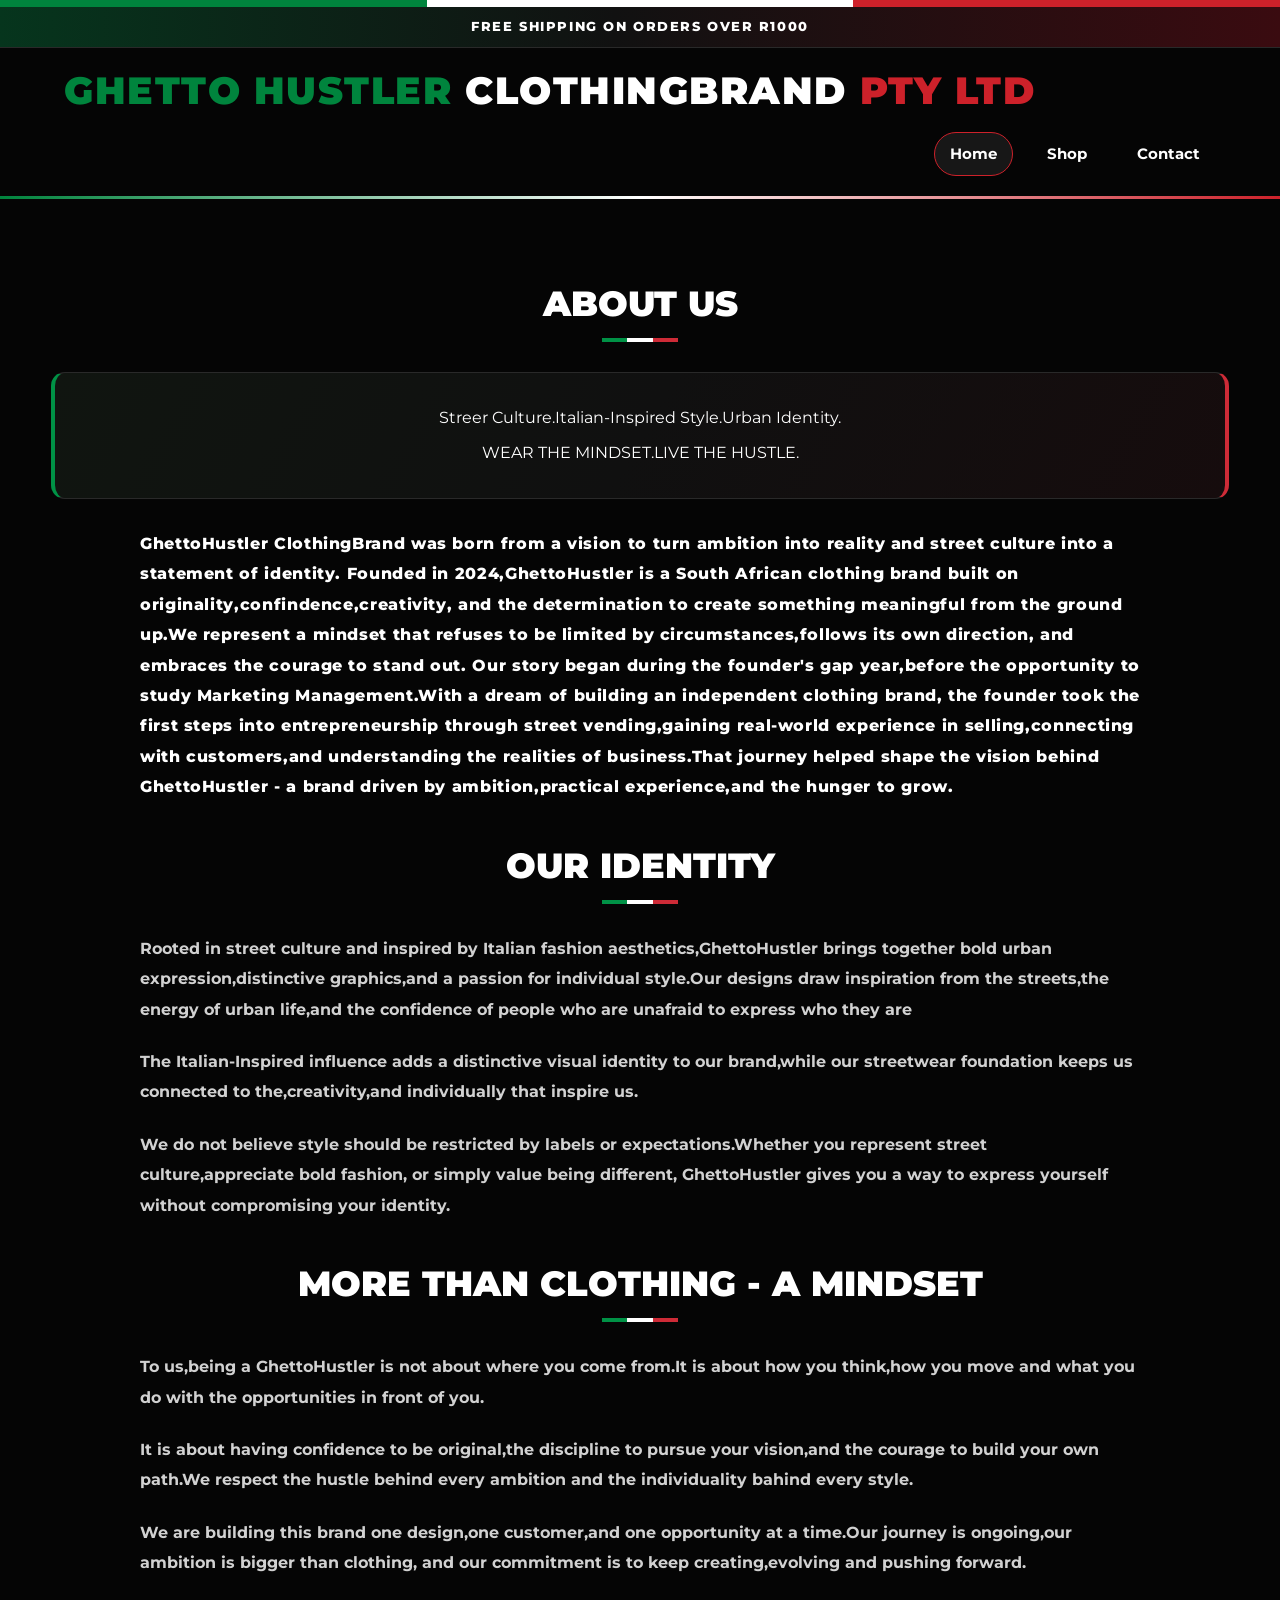
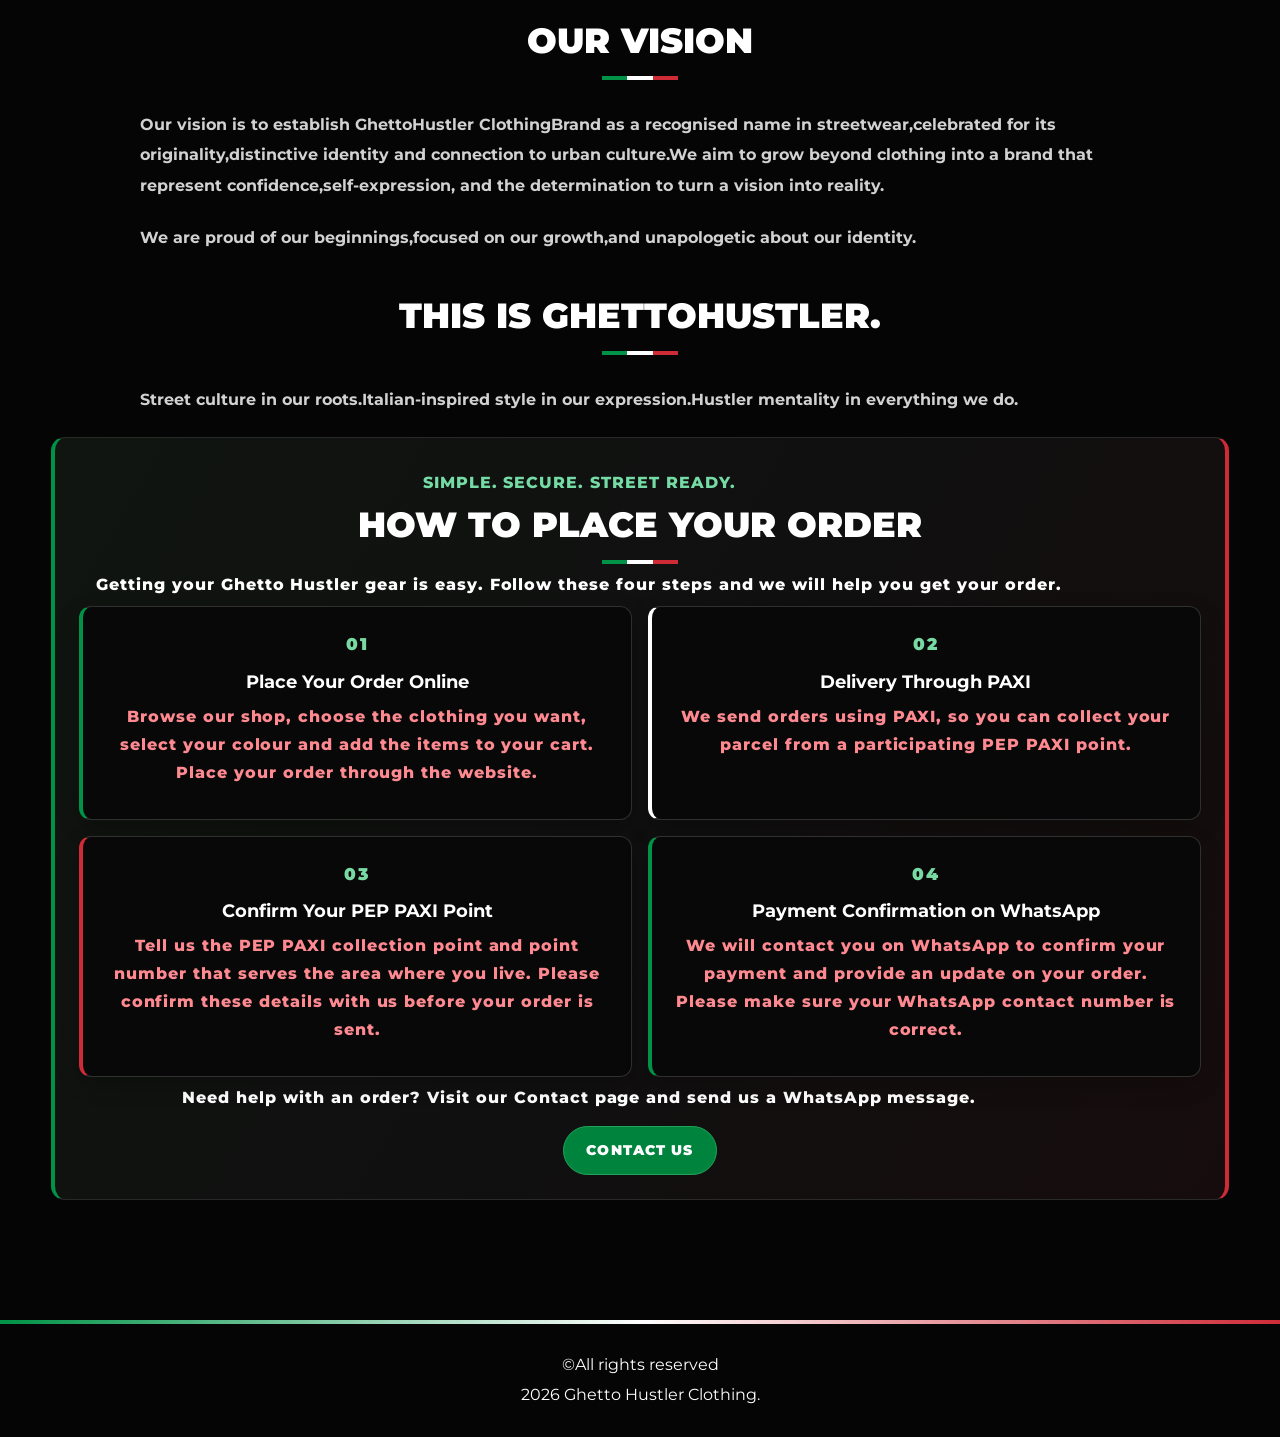
<file: index.html>
<!DOCTYPE html>
<html lang="en">
<head>
    <meta charset="UTF-8">
    <meta http-equiv="X-UA-Compatible" content="IE=edge">
    <meta name="viewport" content="width=device-width, initial-scale=1.0">
    <title>Ghetto Hustler ClothingBrand PTY LTD</title>
     <link rel="icon" type="image/png" href="favicon.ico">
    <link rel="stylesheet" href="Styling.css">
   
</head>
<body class="home-page">
    <div class="announcement-bar">
        Free Shipping on Orders Over R1000
    </div>
    <header><h1><span class="brand-green">GHETTO HUSTLER</span> <span class="brand-white">CLOTHINGBRAND</span> <span class="brand-red">PTY LTD</span></h1>
    
    <nav aria-label="Main navigation">
        
        <ul>
            <li><a href="Index.html" aria-current="page">Home</a></li>
            <li><a href="Shop page.html">Shop</a></li>
            <li><a href="Contact page.html">Contact</a></li>
        </ul>
    </nav>
    </header>

    <main>
        <h2>ABOUT US</h2>
       
            <section>
               <p><div>Streer Culture.Italian-Inspired Style.Urban Identity.</div></p>
            <p><div>WEAR THE MINDSET.LIVE THE HUSTLE.</div></p>
            </section>
       
            <p>GhettoHustler ClothingBrand was born from a vision to turn ambition into reality and street culture into a statement of identity.
               Founded in 2024,GhettoHustler is a South African clothing brand built on originality,confindence,creativity, and the determination to create something
               meaningful from the ground up.We represent a mindset that refuses to be limited by circumstances,follows its own direction, and embraces the courage
               to stand out.
              Our story began during the founder's gap year,before the opportunity to study Marketing Management.With a dream of building an independent clothing brand,
              the founder took the first steps into entrepreneurship through street vending,gaining real-world experience in selling,connecting with customers,and understanding
               the realities of business.That journey helped shape the vision behind GhettoHustler - a brand driven by ambition,practical experience,and the hunger to grow.
          </p>
    
    <h2>OUR IDENTITY</h2>
    
    <P>Rooted in street culture and inspired by Italian fashion aesthetics,GhettoHustler brings together bold urban expression,distinctive graphics,and a passion 
       for individual style.Our designs draw inspiration from the streets,the energy of urban life,and the confidence of people who are unafraid to express who they are
    </P>
    
    <p>The Italian-Inspired influence adds a distinctive visual identity to our brand,while our streetwear foundation keeps us connected to the,creativity,and
        individually that inspire us.
     </p>
     
     <p>We do not believe style should be restricted by labels or expectations.Whether you represent street culture,appreciate bold fashion, or simply value being different,
        GhettoHustler gives you a way to express yourself  without compromising your identity.
     </p>

     <h2>MORE THAN CLOTHING - A MINDSET</h2>
     <p>To us,being a GhettoHustler is not about where you come from.It is about how you think,how you move and what you do with the opportunities
        in front of you.
     </p>

     <p>It is about having confidence to be original,the discipline to pursue your vision,and the courage to build your own path.We respect the
        hustle behind every ambition and the individuality bahind every style.
     </p>

    <p>We are building this brand one design,one customer,and one opportunity at a time.Our journey is ongoing,our ambition is bigger than clothing,
        and  our commitment is to keep creating,evolving and pushing forward.
    </p>
    <h2>OUR VISION </h2>
    <P>Our vision is to establish GhettoHustler ClothingBrand as a recognised name in streetwear,celebrated for its originality,distinctive identity
        and connection to urban culture.We aim to grow beyond clothing into a brand that represent confidence,self-expression, and  the determination
        to turn a vision into reality.
    </P>
    <p>We are proud of our beginnings,focused on our growth,and unapologetic about our identity.</p>
    
    <h2>THIS IS GHETTOHUSTLER.</h2>
    <P>Street culture in our roots.Italian-inspired style in our expression.Hustler mentality in everything we do.
       
    </P>
        


    <section class="order-process" aria-labelledby="order-process-title">
        <p class="order-process-label">SIMPLE. SECURE. STREET READY.</p>
        <h2 id="order-process-title">HOW TO PLACE YOUR ORDER</h2>
        <p class="order-process-intro">Getting your Ghetto Hustler gear is easy. Follow these four steps and we will help you get your order.</p>

        <div class="order-steps">
            <article class="order-step">
                <span class="order-step-number">01</span>
                <h3>Place Your Order Online</h3>
                <p>Browse our shop, choose the clothing you want, select your colour and add the items to your cart. Place your order through the website.</p>
            </article>

            <article class="order-step">
                <span class="order-step-number">02</span>
                <h3>Delivery Through PAXI</h3>
                <p>We send orders using PAXI, so you can collect your parcel from a participating PEP PAXI point.</p>
            </article>

            <article class="order-step">
                <span class="order-step-number">03</span>
                <h3>Confirm Your PEP PAXI Point</h3>
                <p>Tell us the PEP PAXI collection point and point number that serves the area where you live. Please confirm these details with us before your order is sent.</p>
            </article>

            <article class="order-step">
                <span class="order-step-number">04</span>
                <h3>Payment Confirmation on WhatsApp</h3>
                <p>We will contact you on WhatsApp to confirm your payment and provide an update on your order. Please make sure your WhatsApp contact number is correct.</p>
            </article>
        </div>

        <p class="order-process-note">Need help with an order? Visit our Contact page and send us a WhatsApp message.</p>
        <a class="order-contact-link" href="Contact page.html">CONTACT US</a>
    </section>

</main>
     
   
   
  <hr>
<footer>
    <p><div>&copy;All rights reserved</div></p>
                <p><div> 2026 Ghetto Hustler Clothing.</div></p>
</footer>
</body>
</html>
<style>
/* Home page instruction: bold paragraph copy without changing the wording. */
.home-page main p { font-weight: 700; }
</style>
</file>
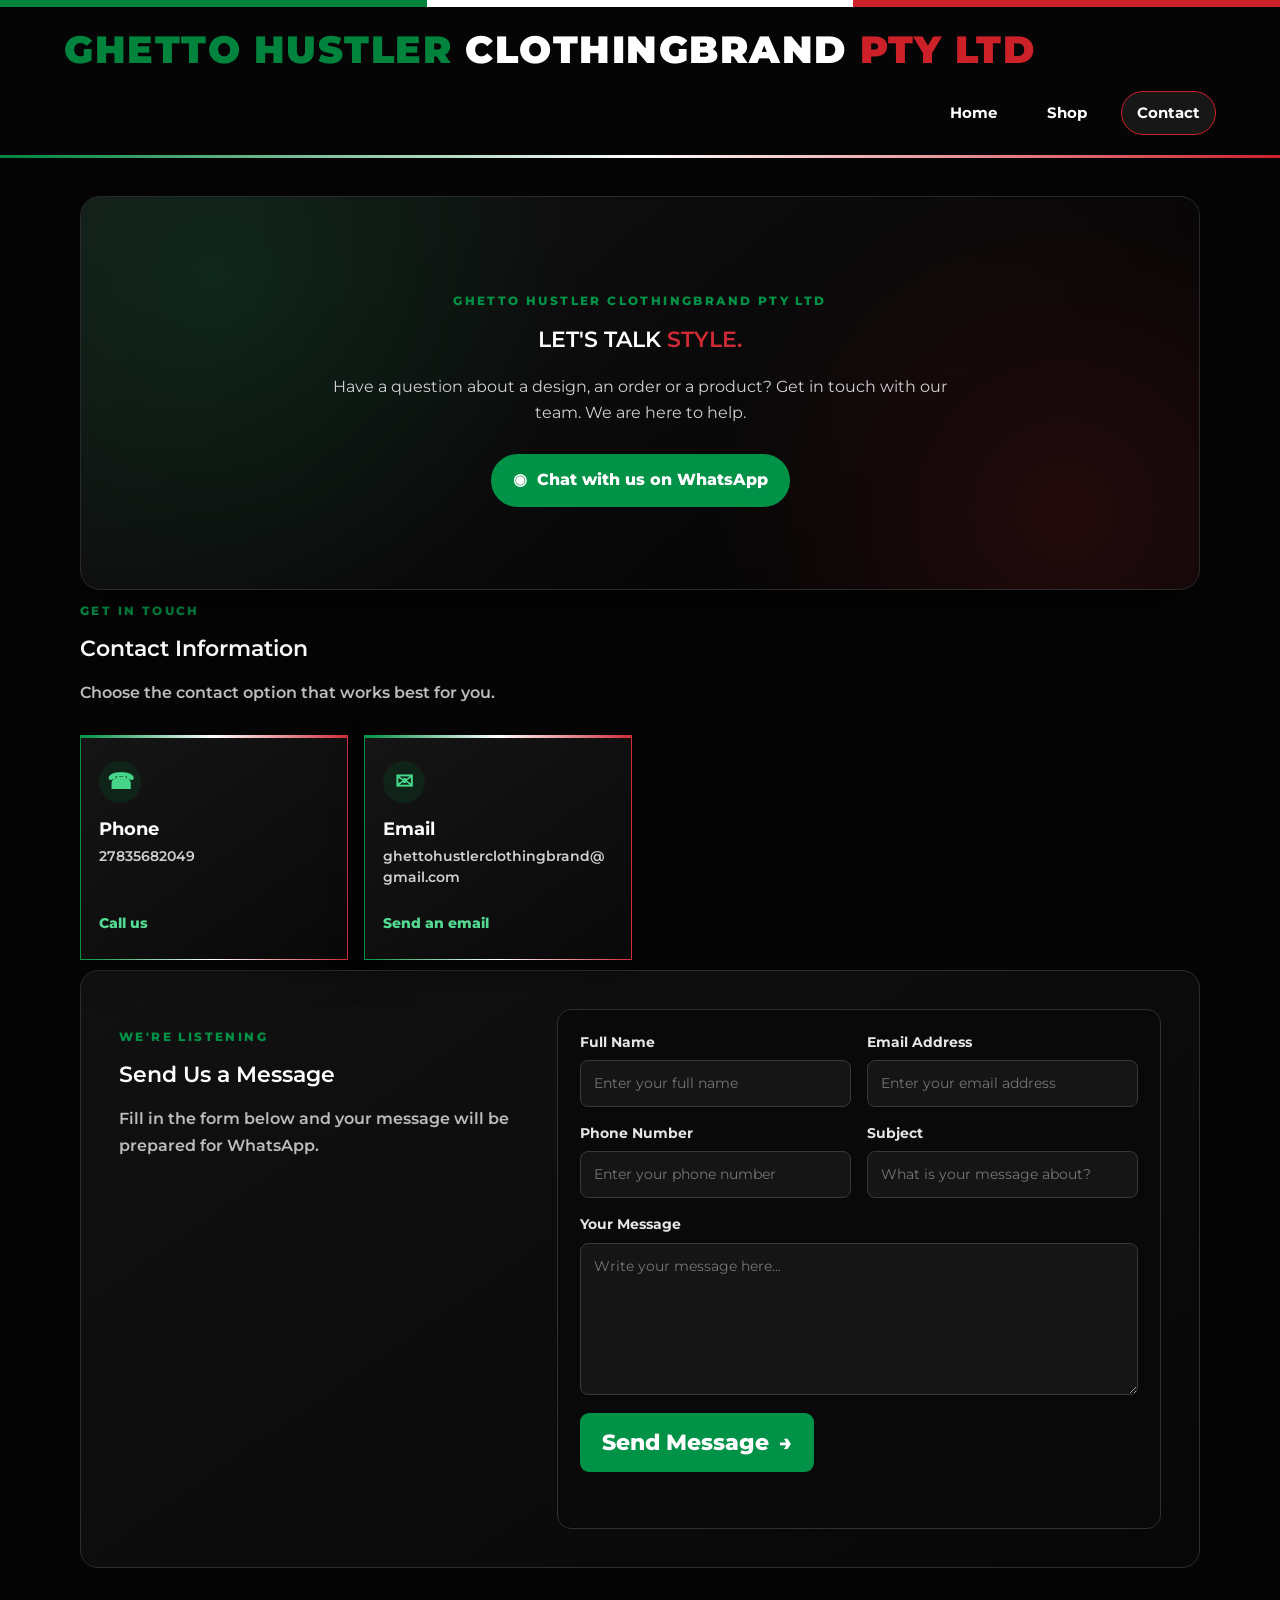
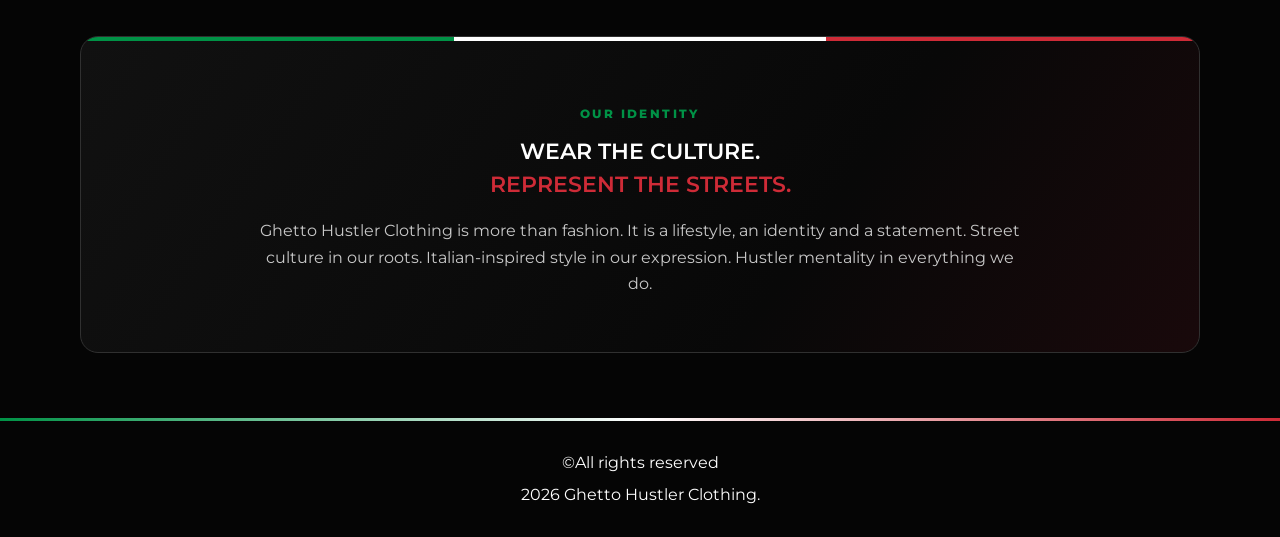
<file: Contact page.html>
<!DOCTYPE html>
<html lang="en">
<head>
    <meta charset="UTF-8">
    <meta http-equiv="X-UA-Compatible" content="IE=edge">
    <meta name="viewport" content="width=device-width, initial-scale=1.0">
    <meta name="description" content="Contact Ghetto Hustler ClothingBrand for product questions, orders and customer support.">
    <title>Contact Us | Ghetto Hustler ClothingBrand</title>
     <link rel="icon" type="image/png" href="favicon.ico">
    <link rel="stylesheet" href="Styling.css">
    <link rel="stylesheet" href="contact.css">
    <script src="contact.js" defer></script>
</head>
<body class="contact-site">

    <header>
        <h1><span class="brand-green">GHETTO HUSTLER</span> <span class="brand-white">CLOTHINGBRAND</span> <span class="brand-red">PTY LTD</span></h1>
        <nav aria-label="Main navigation">
            <ul>
                <li><a href="Index.html">Home</a></li>
                <li><a href="Shop page.html">Shop</a></li>
                <li><a href="Contact page.html" aria-current="page">Contact</a></li>
            </ul>
        </nav>
    </header>

    <main class="contact-page">
        <section class="contact-hero">
            <p class="contact-eyebrow">GHETTO HUSTLER CLOTHINGBRAND PTY LTD</p>
            <h2>LET'S TALK <span>STYLE.</span></h2>
            <p>Have a question about a design, an order or a product? Get in touch with our team. We are here to help.</p>
            <a class="contact-whatsapp-button" href="#whatsapp-contact" data-whatsapp-link>
                <span aria-hidden="true">◉</span> Chat with us on WhatsApp
            </a>
        </section>

        <section class="contact-details-section" aria-labelledby="contact-details-title">
            <div class="contact-section-heading">
                <p class="contact-eyebrow">GET IN TOUCH</p>
                <h2 id="contact-details-title">Contact Information</h2>
                <p>Choose the contact option that works best for you.</p>
            </div>

            <div class="contact-details-grid">
                <article class="contact-info-card">
                    <span class="contact-icon" aria-hidden="true">☎</span>
                    <h3>Phone</h3>
                    <p data-contact-value="phone">Add your business phone number in contact.js</p>
                    <a href="#" data-contact-link="phone">Call us</a>
                </article>

                <article class="contact-info-card">
                    <span class="contact-icon" aria-hidden="true">✉</span>
                    <h3>Email</h3>
                    <p data-contact-value="email">Add your business email in contact.js</p>
                    <a href="#" data-contact-link="email">Send an email</a>
                </article>
            </div>
        </section>

        <section class="contact-form-section" aria-labelledby="contact-form-title">
            <div class="contact-form-intro">
                <p class="contact-eyebrow">WE'RE LISTENING</p>
                <h2 id="contact-form-title">Send Us a Message</h2>
                <p>Fill in the form below and your message will be prepared for WhatsApp.</p>
            </div>

            <form class="contact-form" id="contact-form">
                <div class="contact-form-grid">
                    <label for="contact-name">Full Name
                        <input type="text" id="contact-name" name="name" placeholder="Enter your full name" autocomplete="name" required>
                    </label>

                    <label for="contact-email">Email Address
                        <input type="email" id="contact-email" name="email" placeholder="Enter your email address" autocomplete="email" required>
                    </label>

                    <label for="contact-phone">Phone Number
                        <input type="tel" id="contact-phone" name="phone" placeholder="Enter your phone number" autocomplete="tel">
                    </label>

                    <label for="contact-subject">Subject
                        <input type="text" id="contact-subject" name="subject" placeholder="What is your message about?" required>
                    </label>

                    <label class="contact-full-width" for="contact-message">Your Message
                        <textarea id="contact-message" name="message" rows="6" placeholder="Write your message here..." required></textarea>
                    </label>
                </div>

                <button class="contact-submit-button" type="submit">Send Message <span aria-hidden="true">→</span></button>
                <p class="contact-form-status" id="contact-form-status" role="status" aria-live="polite"></p>
            </form>
        </section>

        <section class="brand-message-section">
            <div class="brand-message-stripe" aria-hidden="true"></div>
            <p class="contact-eyebrow">OUR IDENTITY</p>
            <h2>WEAR THE CULTURE.<br><span>REPRESENT THE STREETS.</span></h2>
            <p>Ghetto Hustler Clothing is more than fashion. It is a lifestyle, an identity and a statement. Street culture in our roots. Italian-inspired style in our expression. Hustler mentality in everything we do.</p>
        </section>
    </main>

    <footer class="contact-footer">
         <p><div>&copy;All rights reserved</div></p>
                <p><div> 2026 Ghetto Hustler Clothing.</div></p>
    </footer>
</body>
</html>
</file>
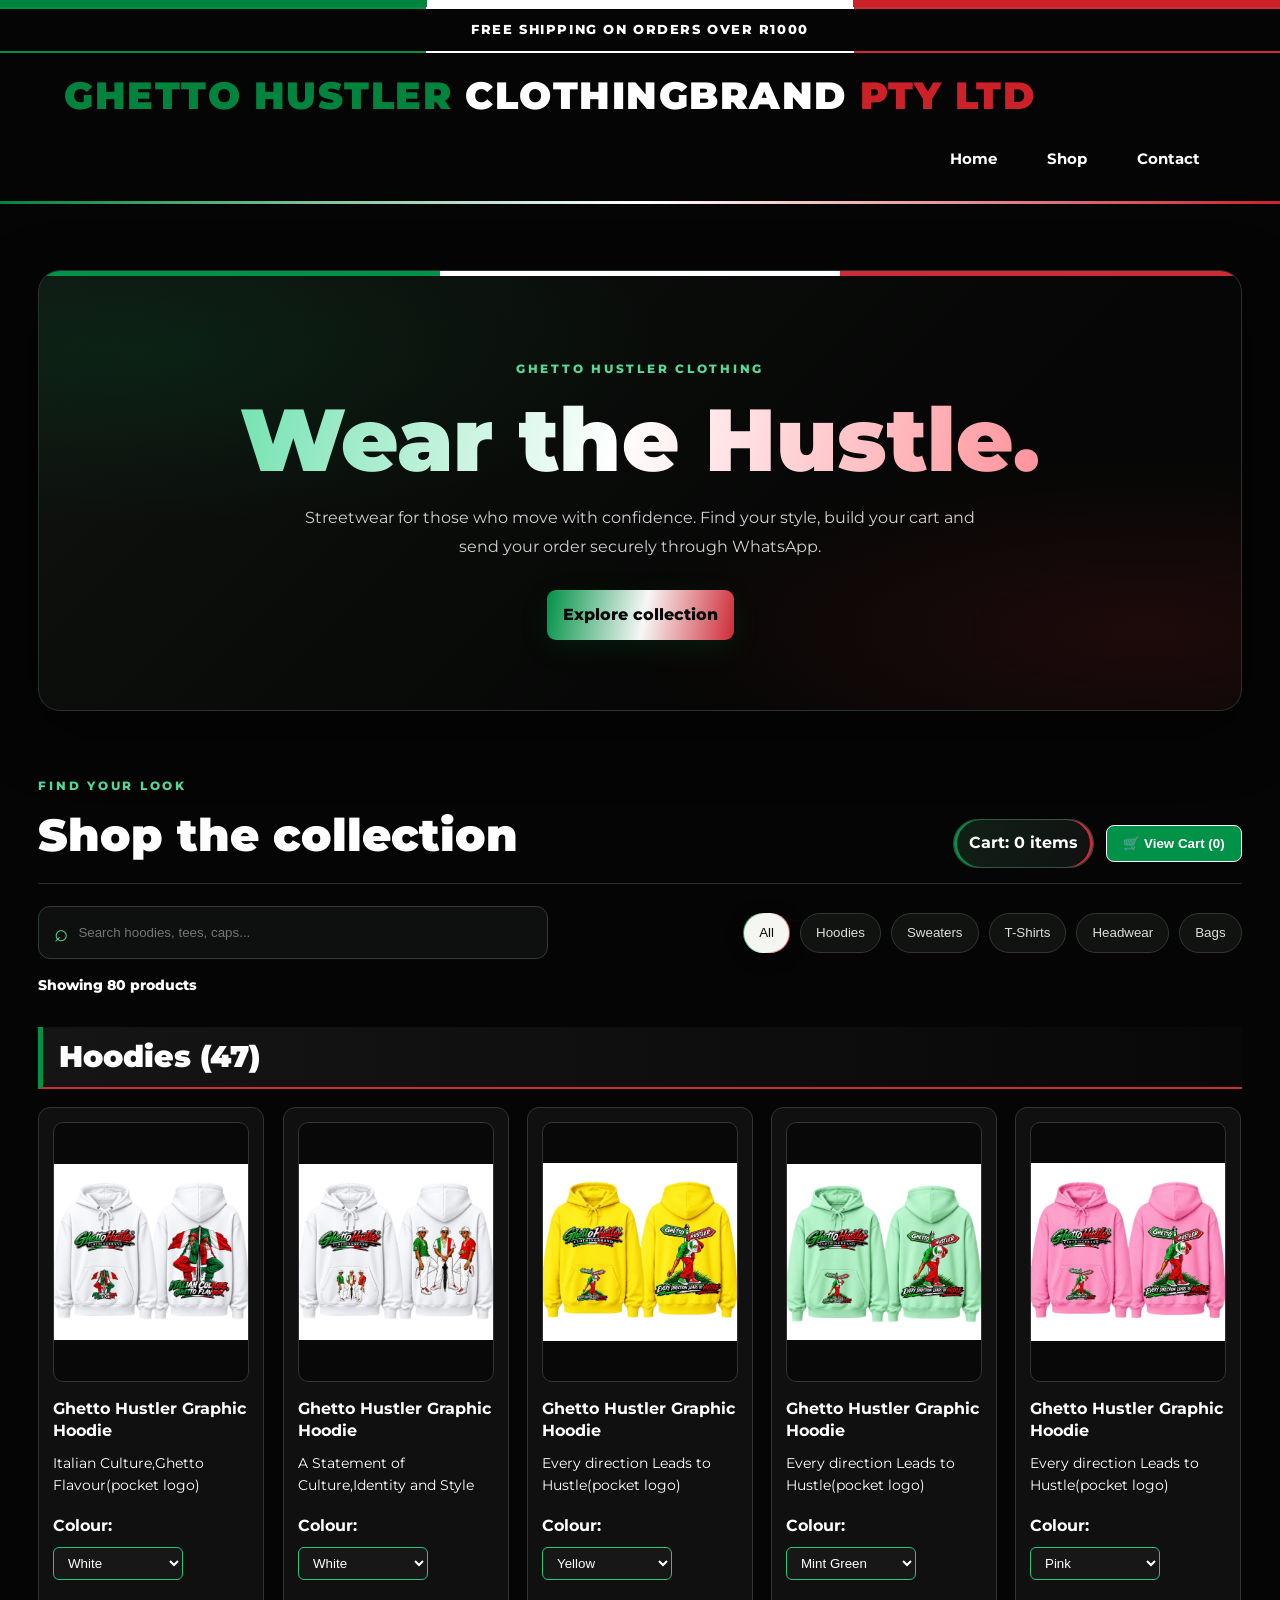
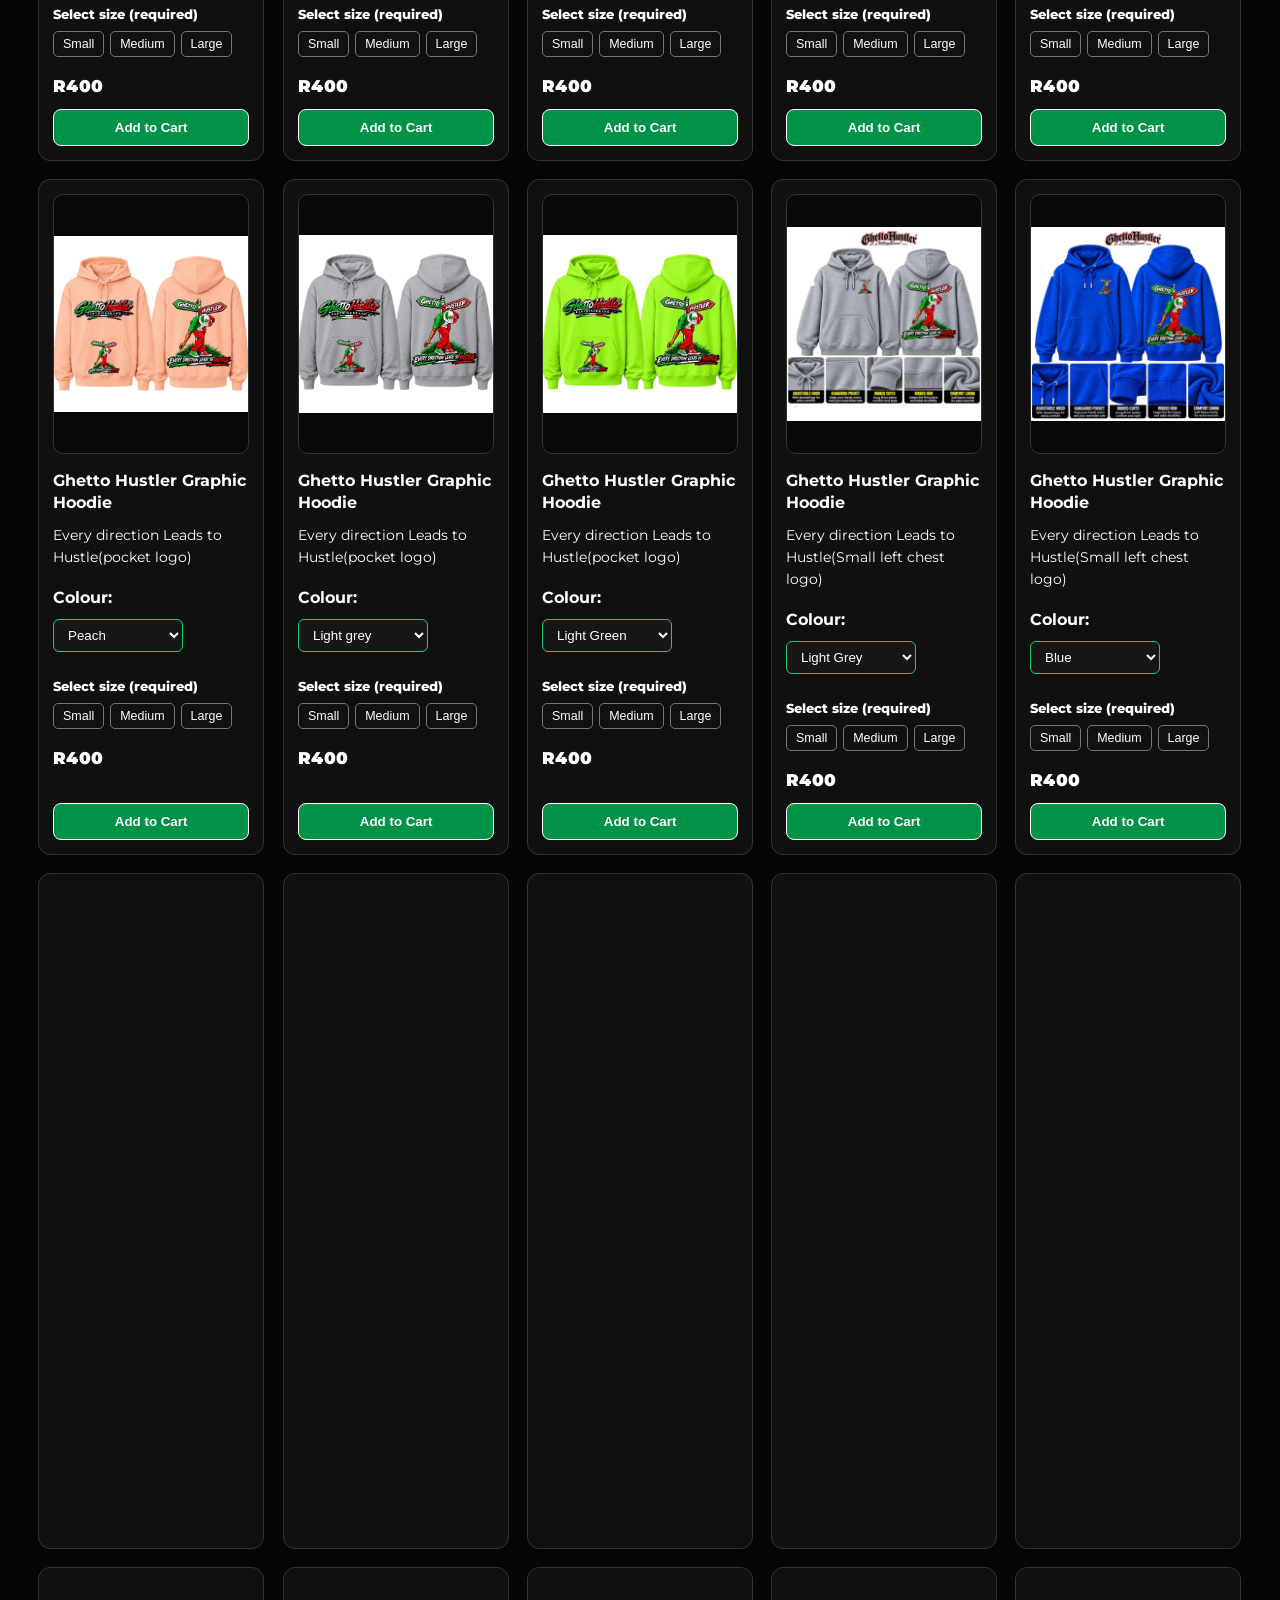
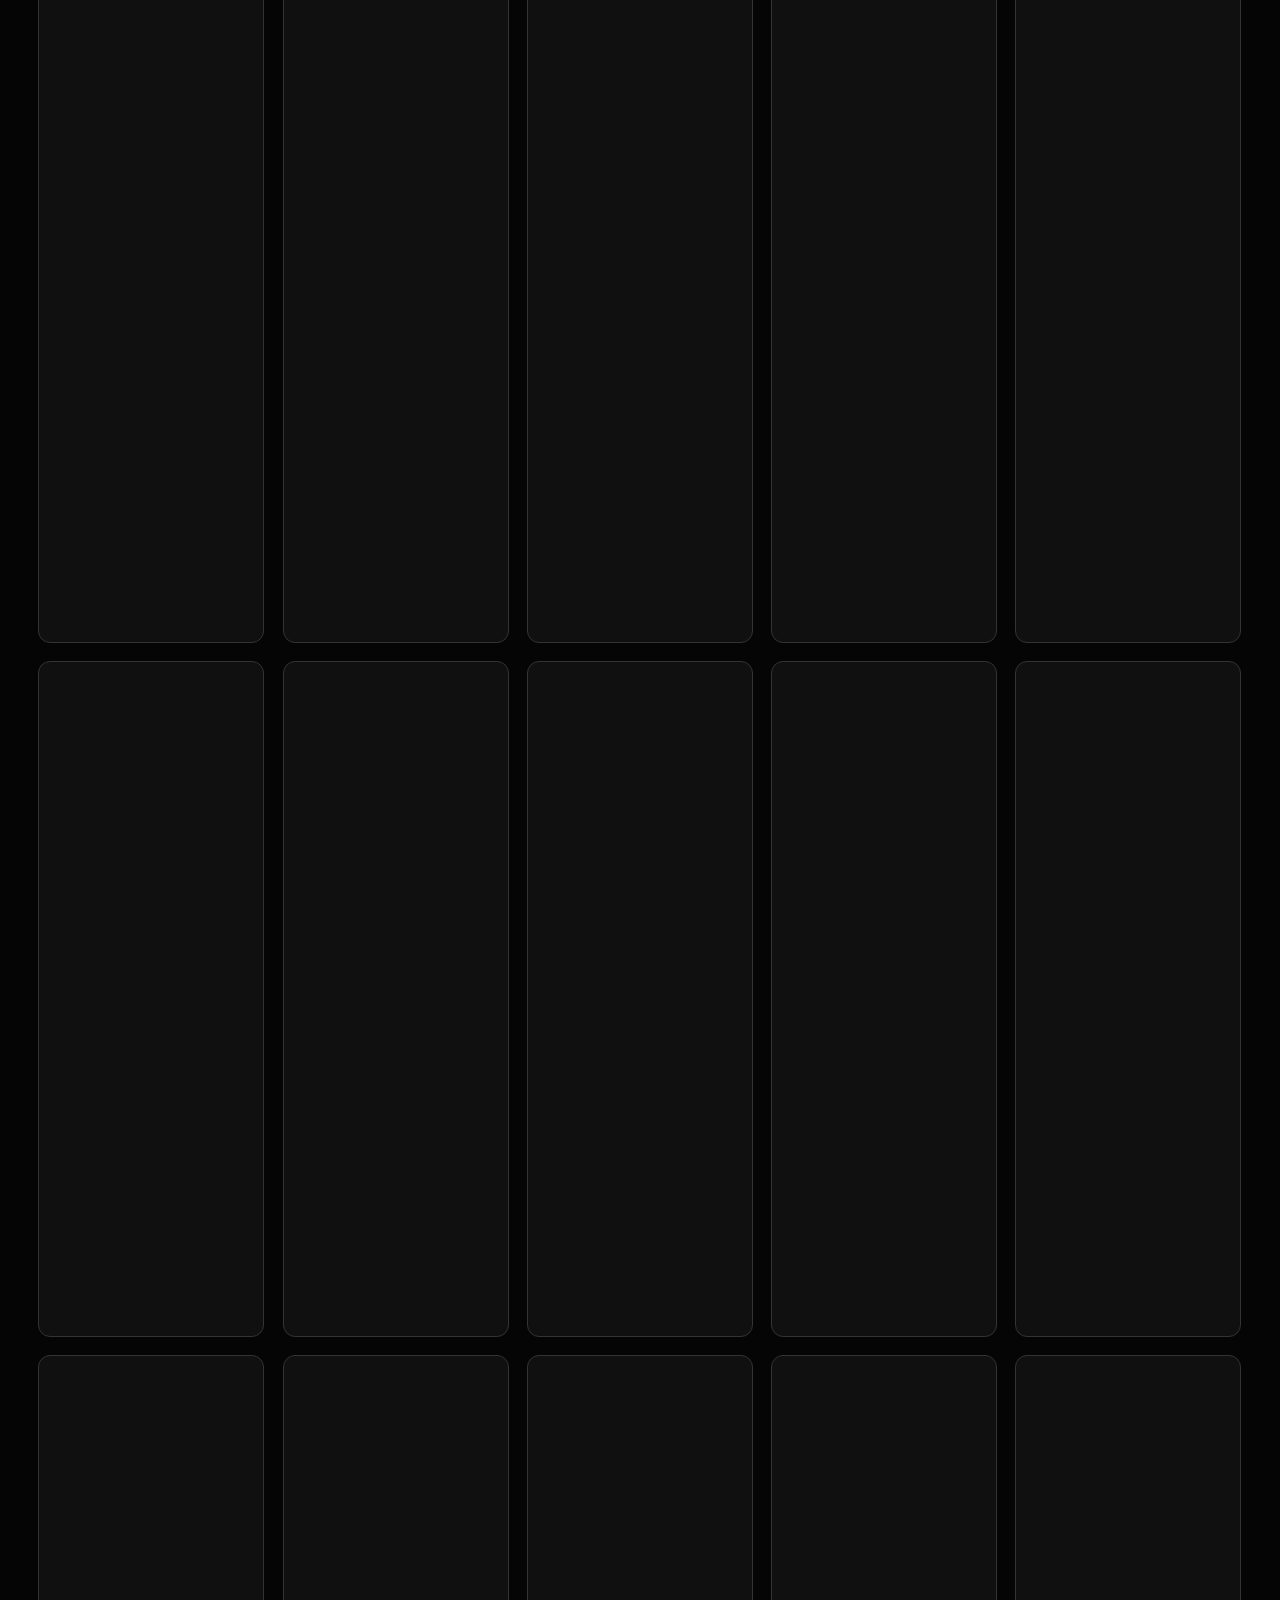
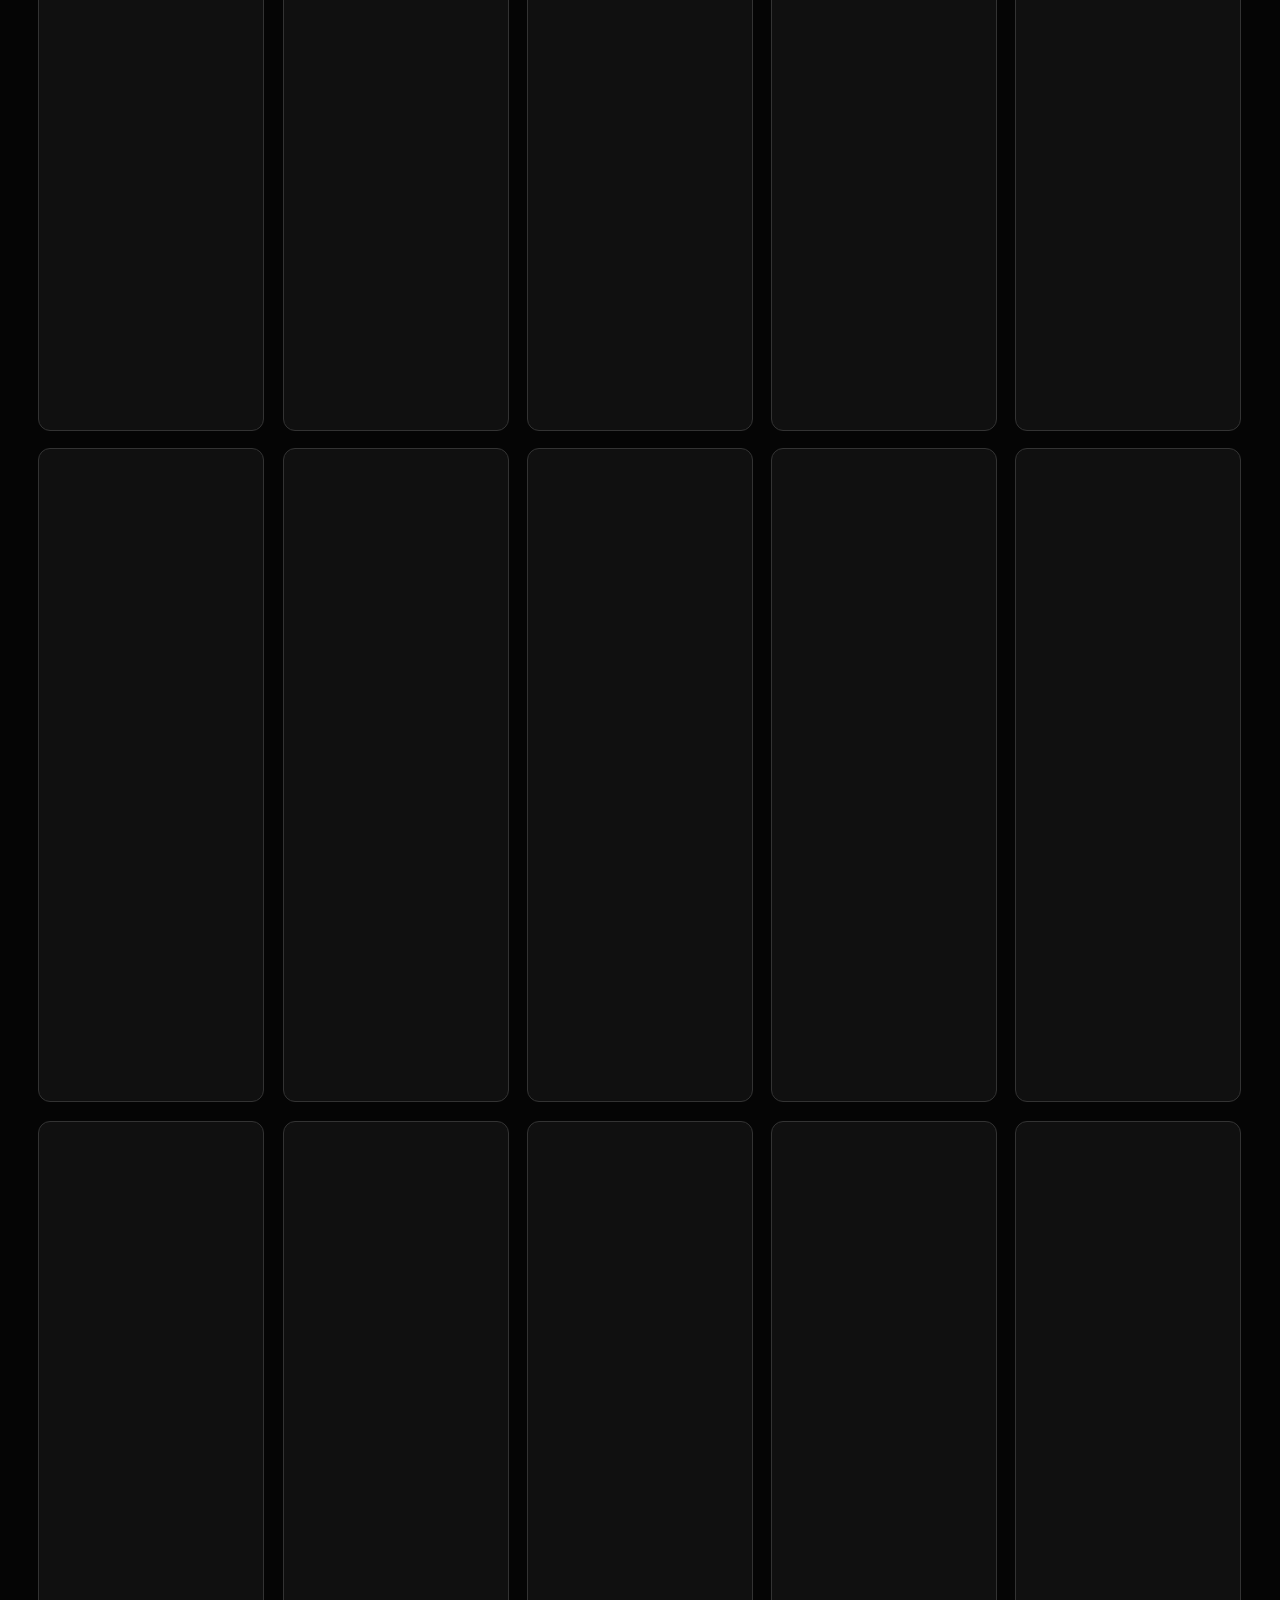
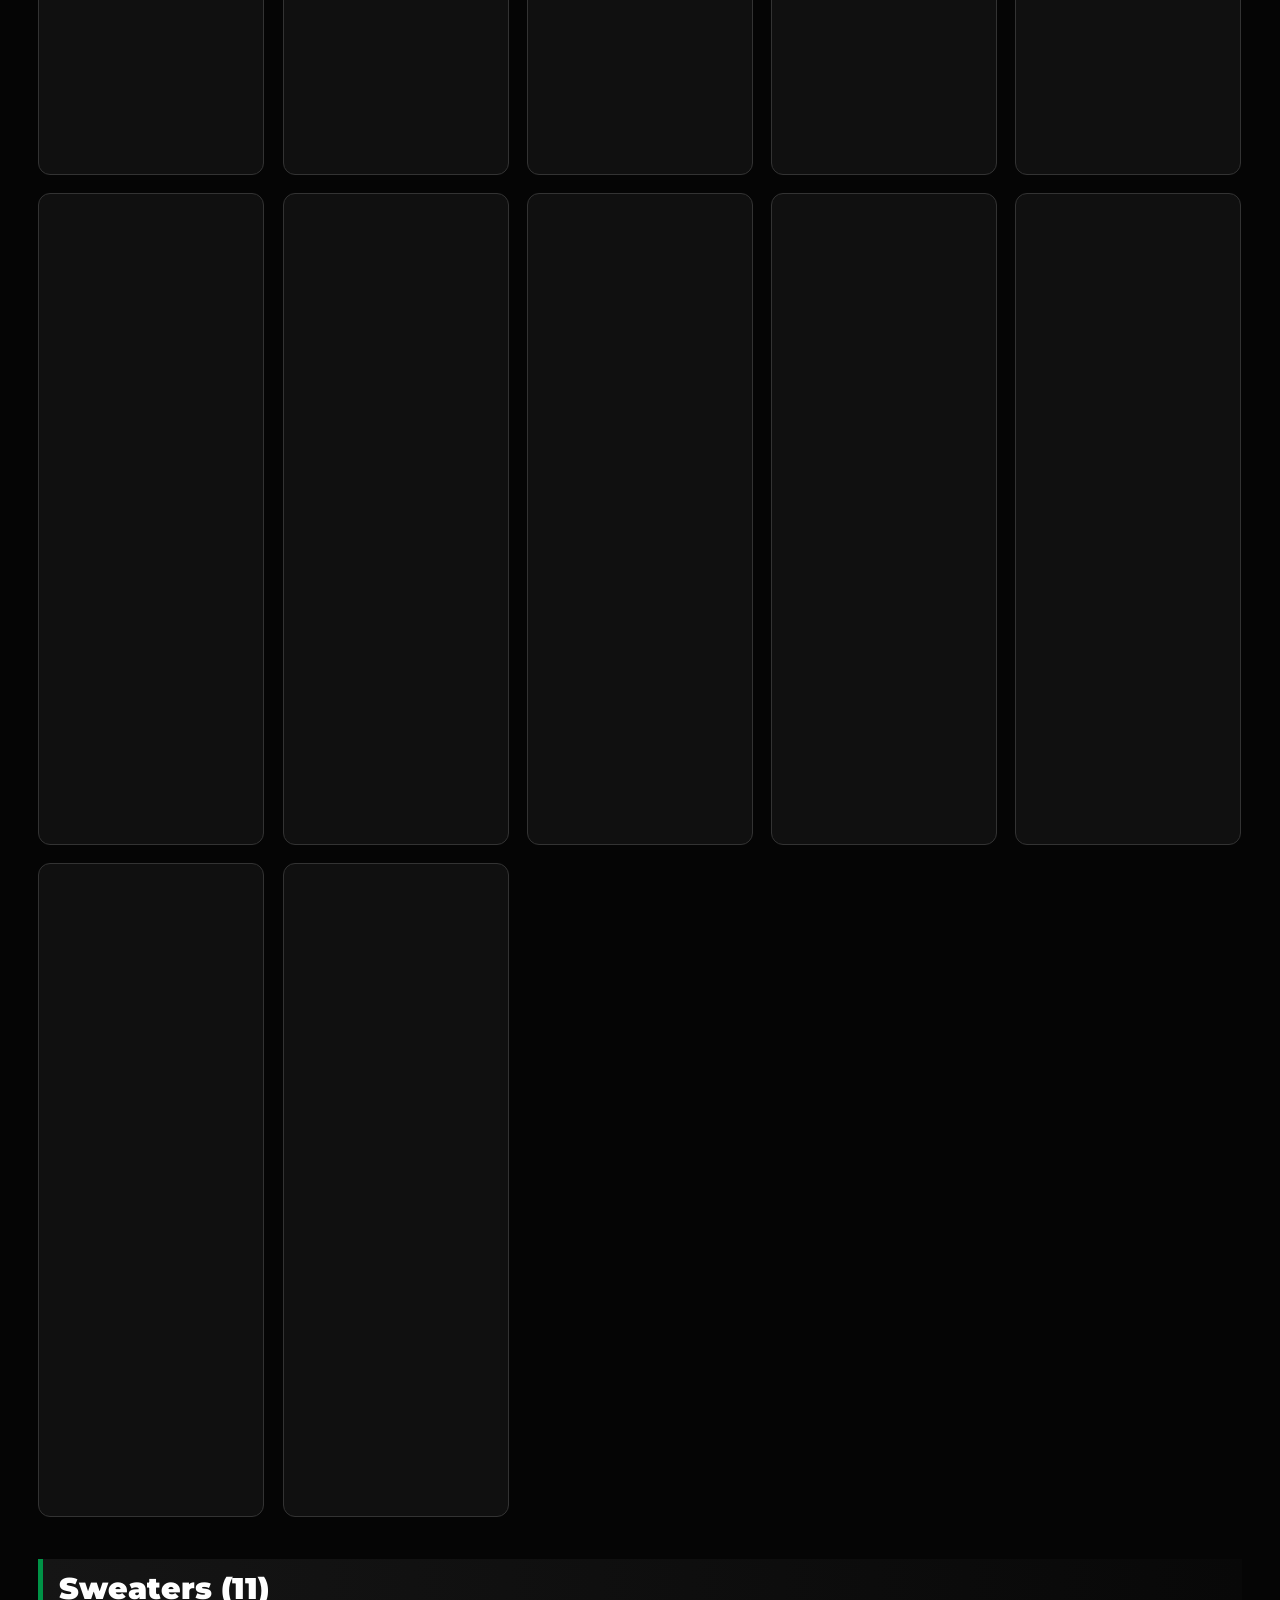
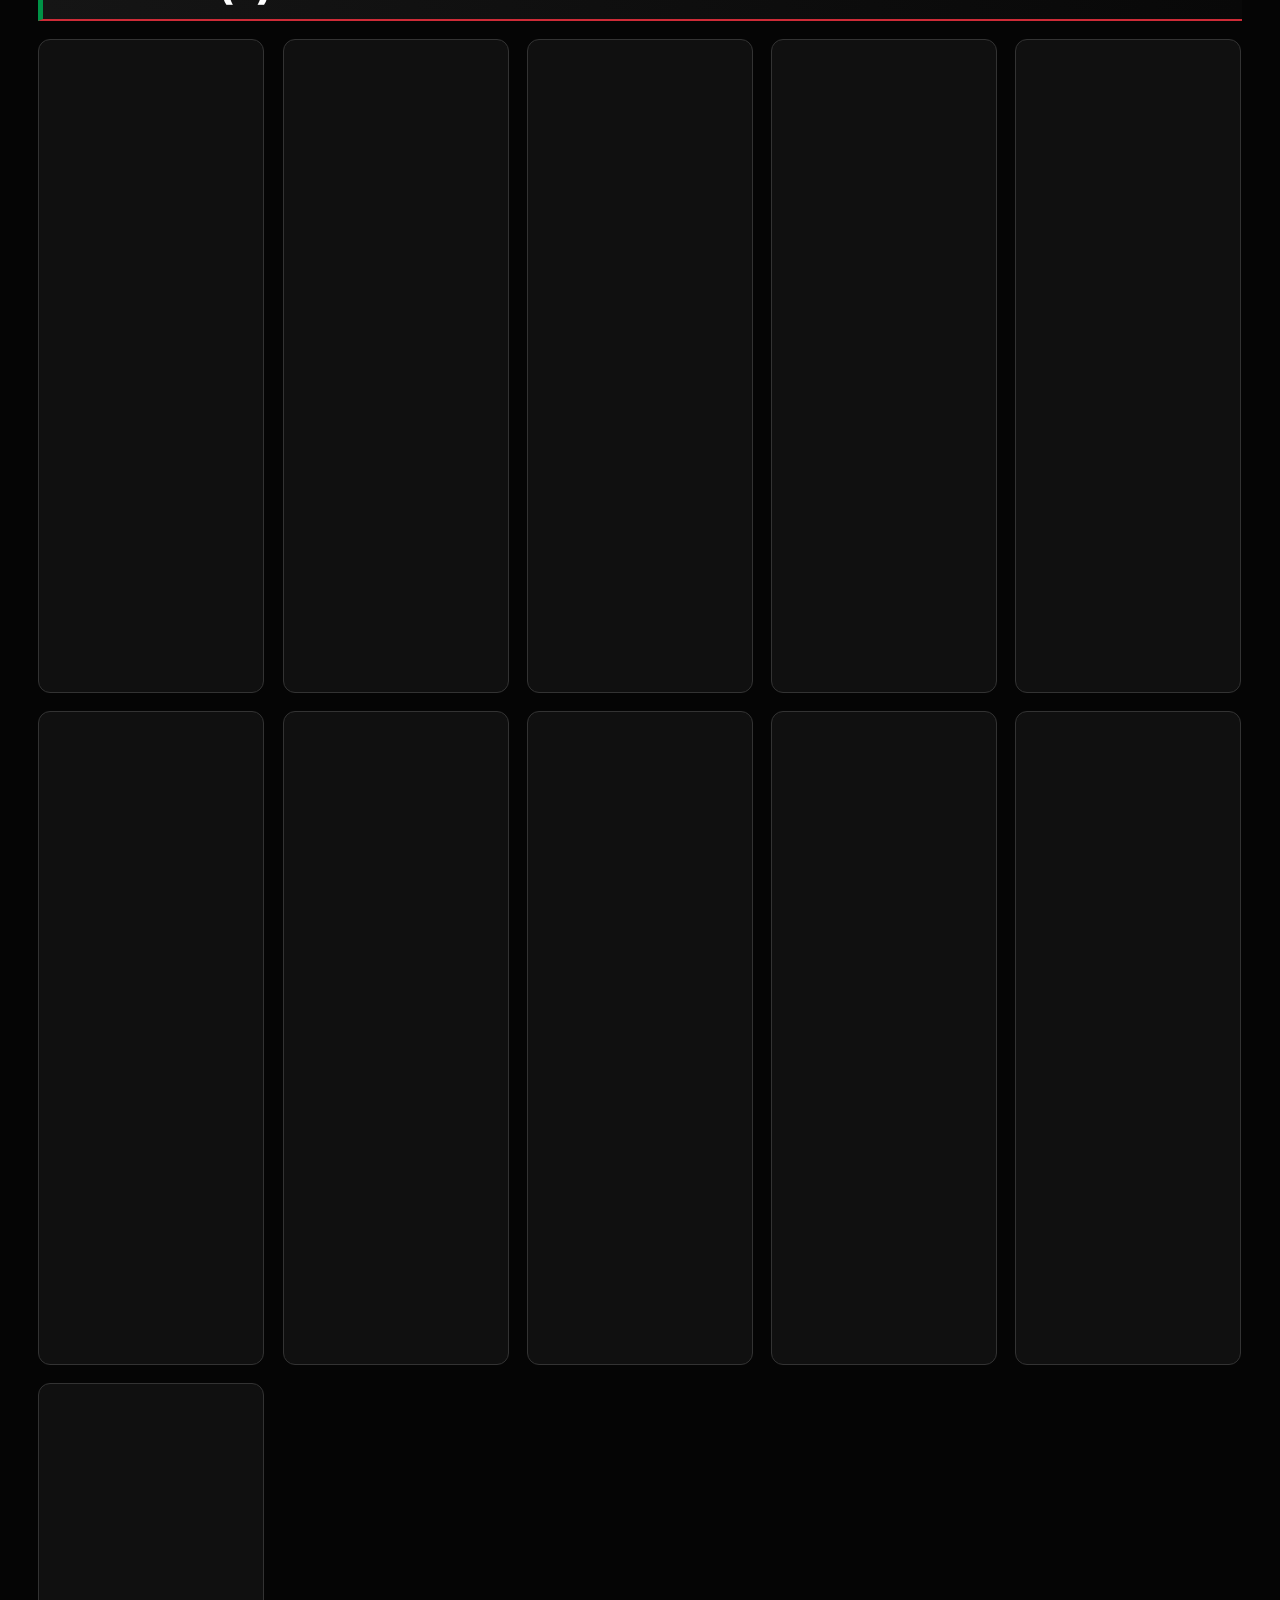
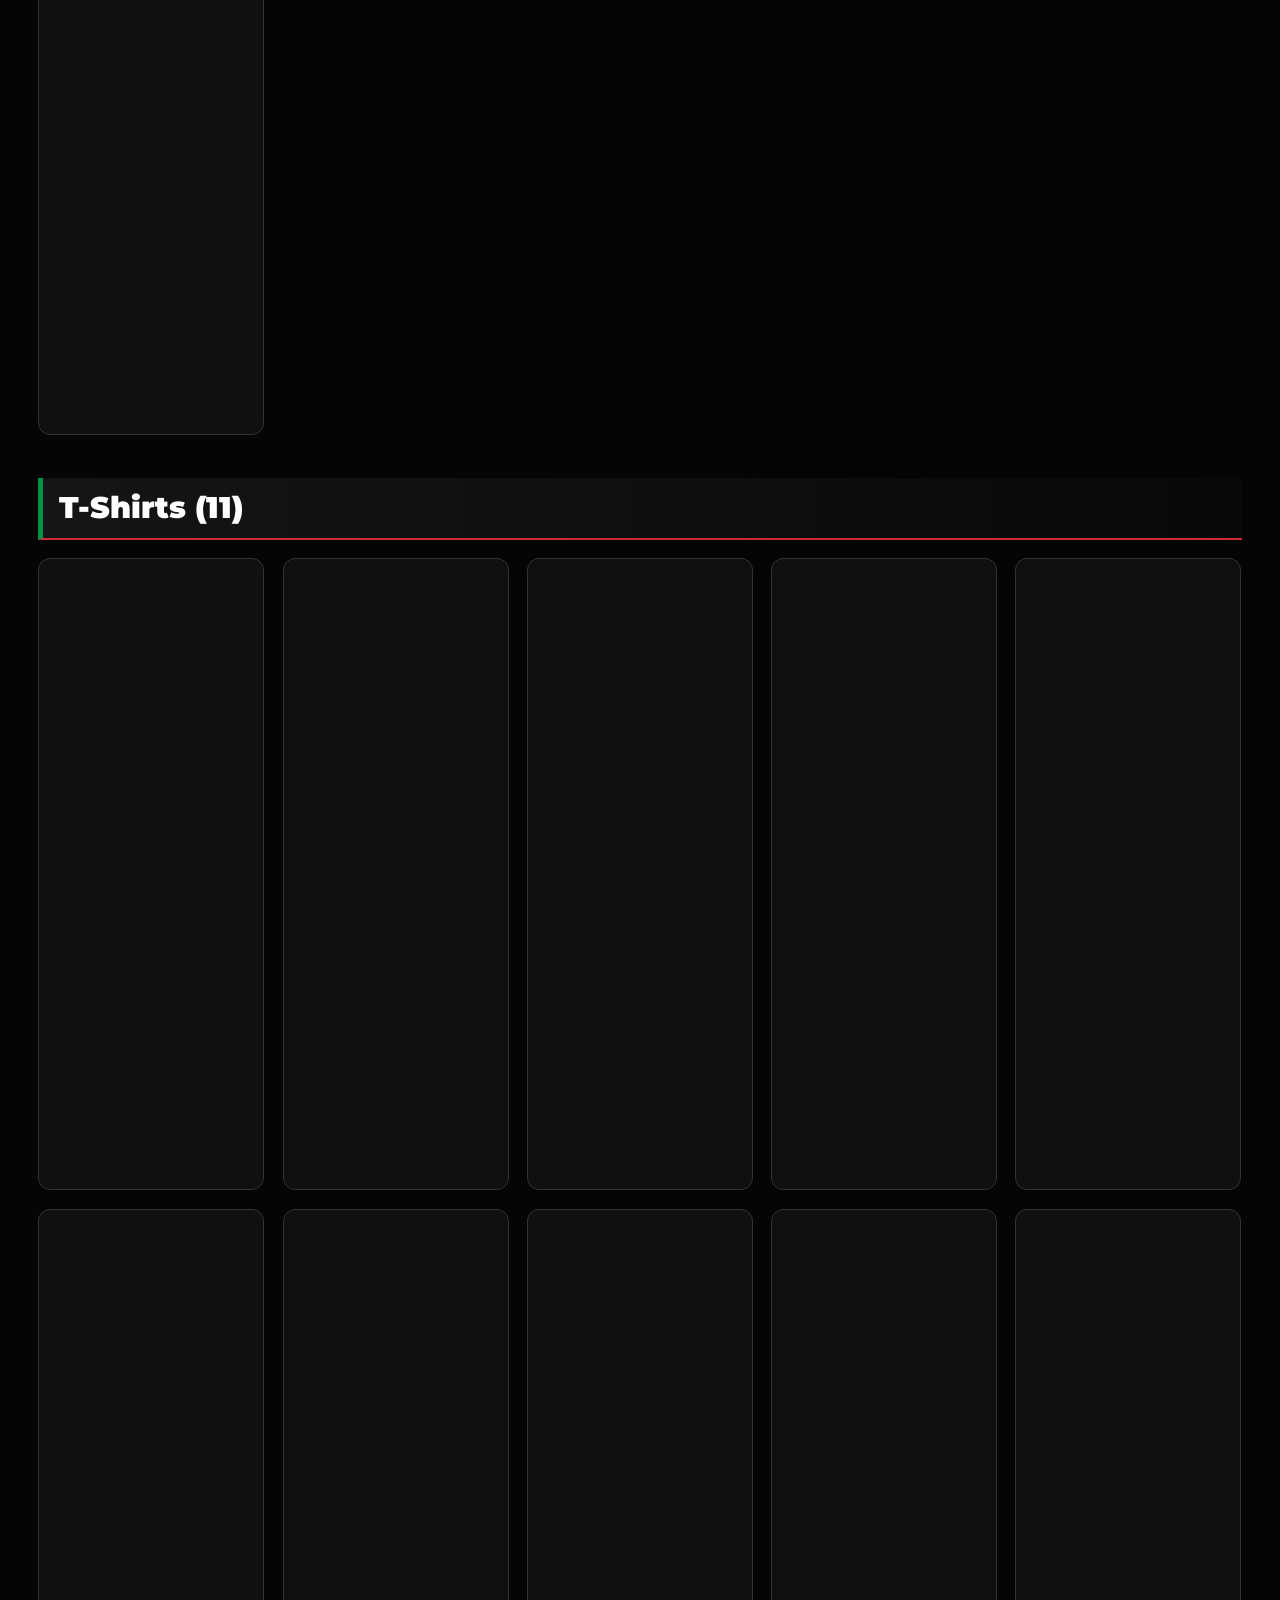
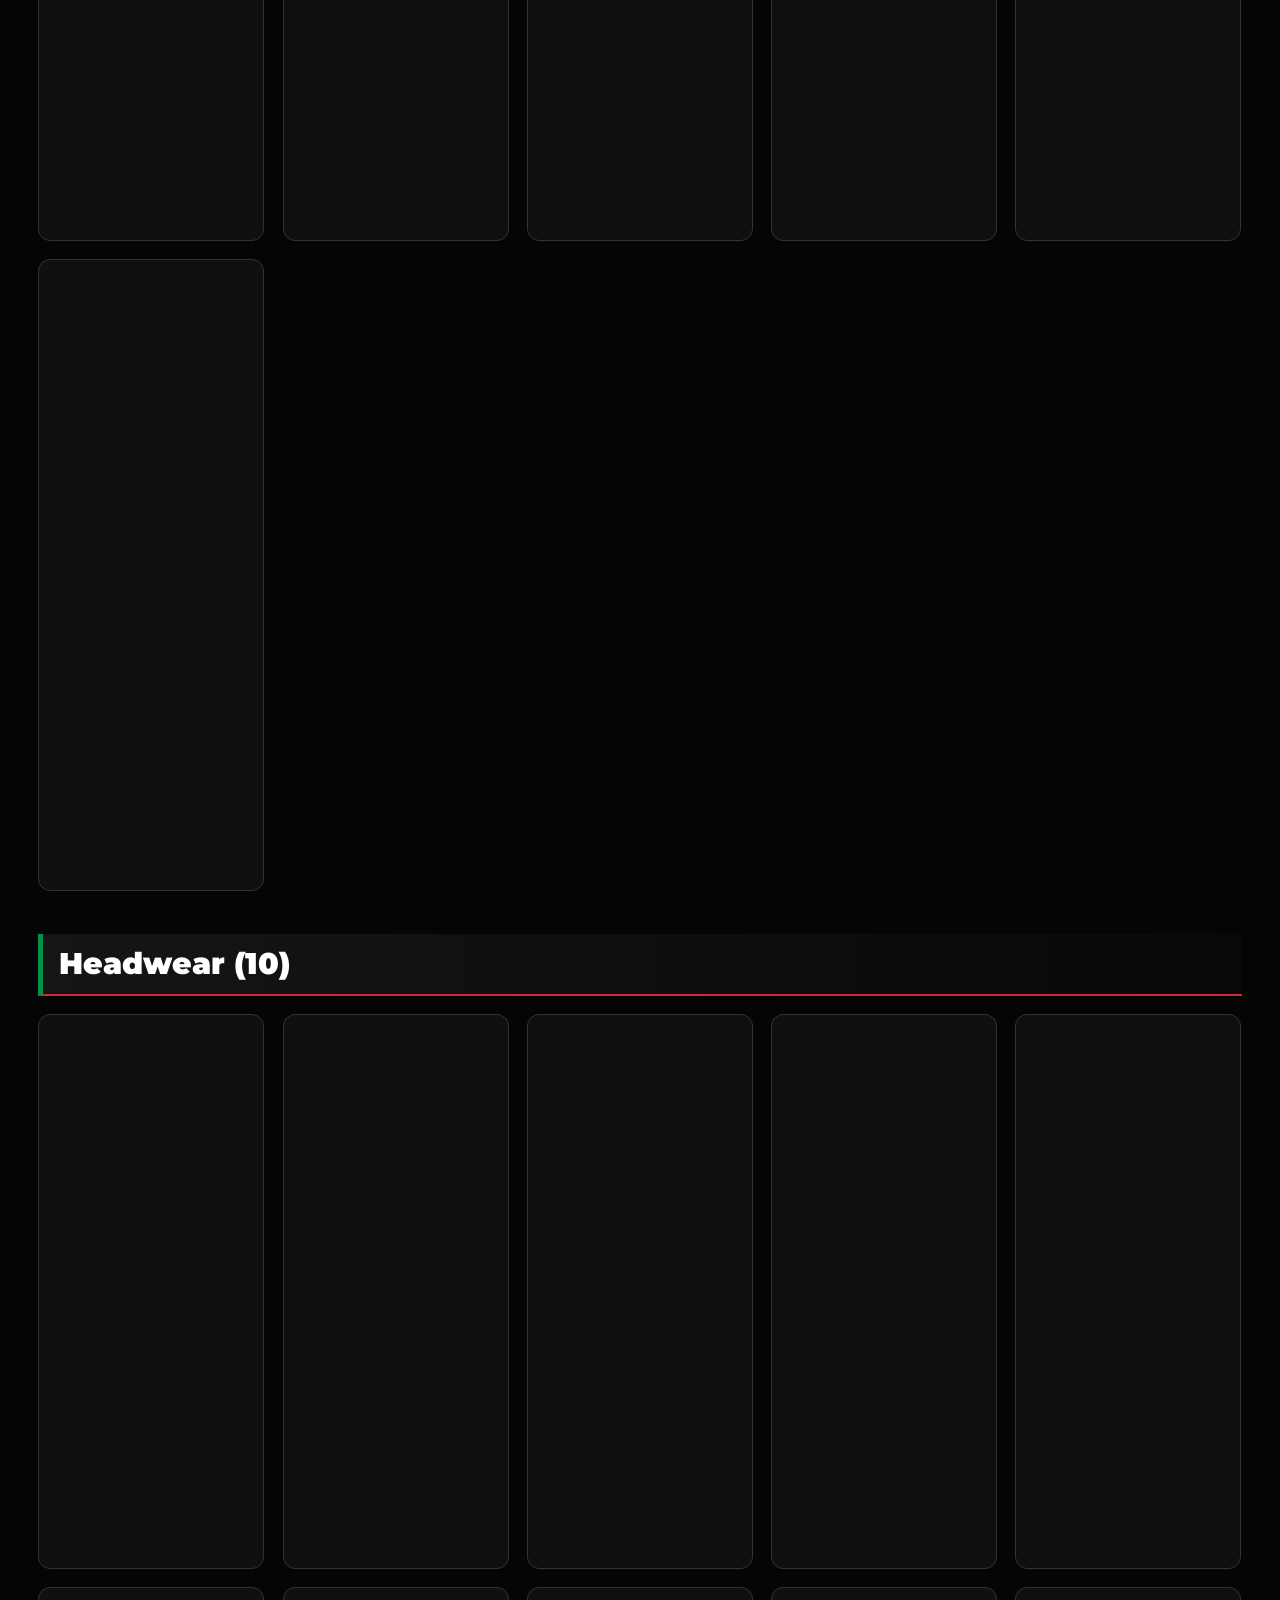
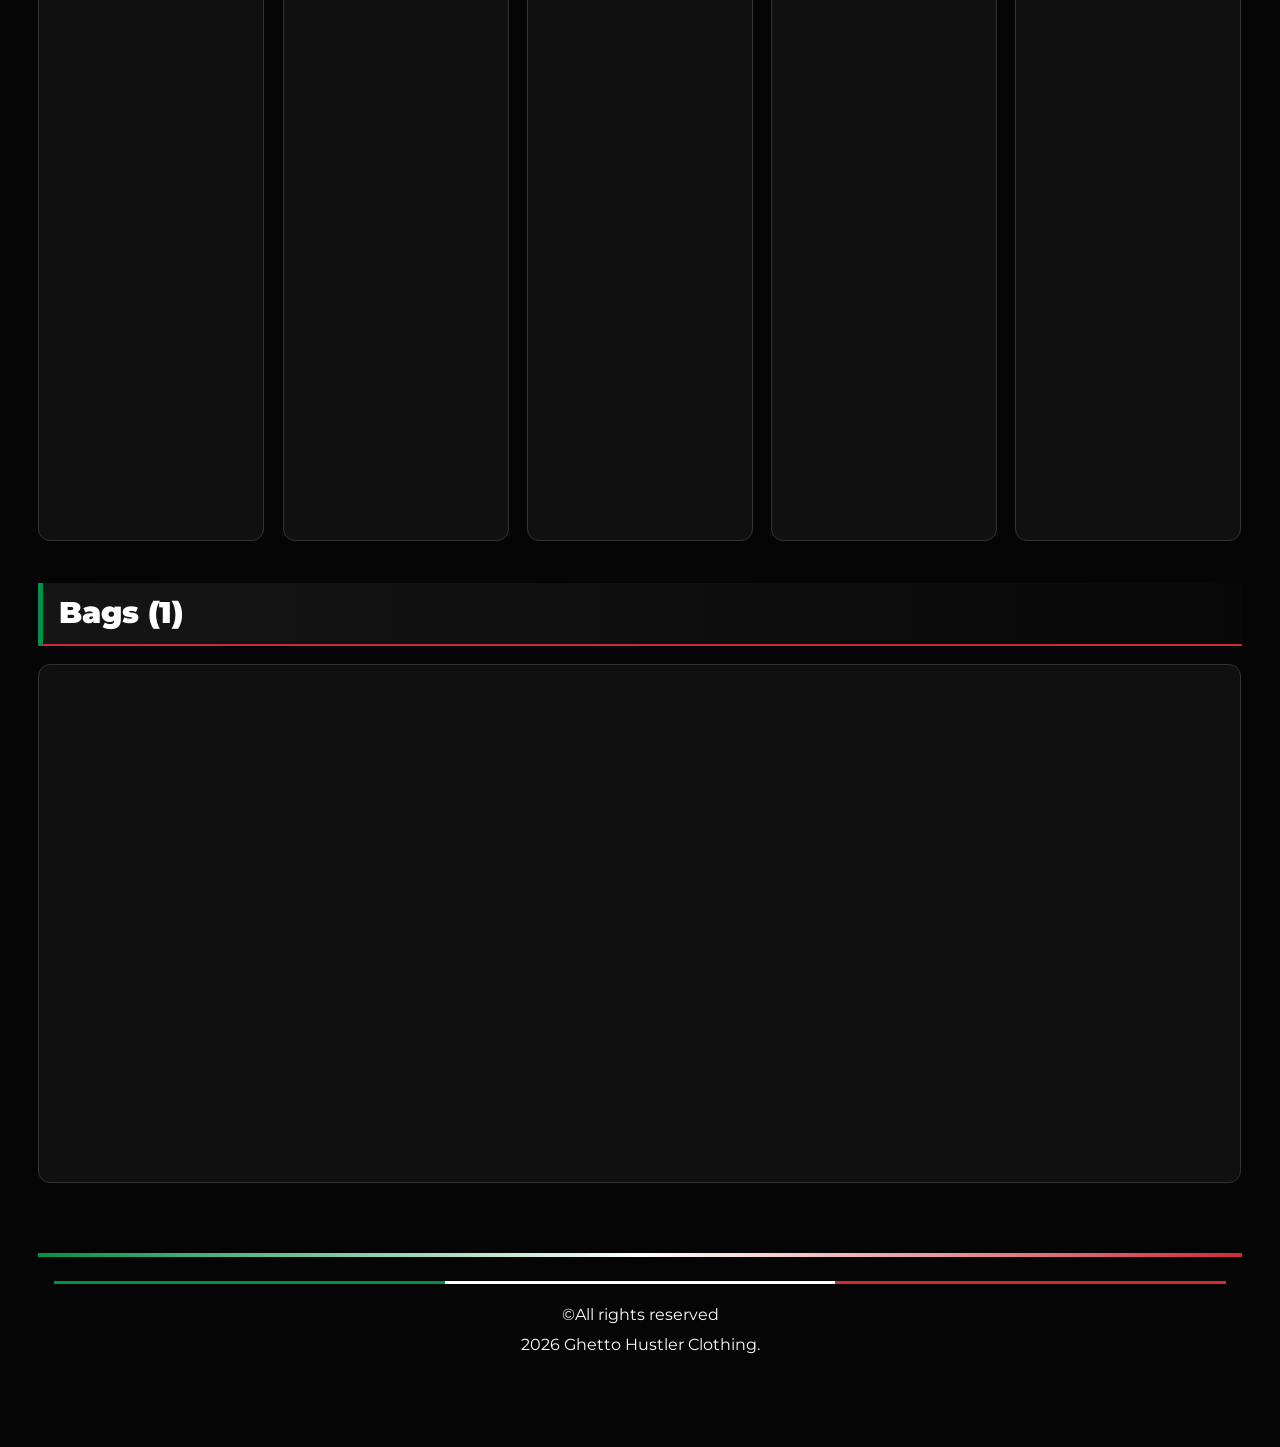
<file: Shop page.html>
<!DOCTYPE html>
<html lang="en">
<head>
    <meta charset="UTF-8">
    <meta http-equiv="X-UA-Compatible" content="IE=edge">
    <meta name="viewport" content="width=device-width, initial-scale=1.0">
    <title>Shop with Ghetto Hustler</title>
    <link rel="icon" type="image/png" href="favicon.ico">
    <link rel="stylesheet" href="Styling.css">
    <link rel="stylesheet" href="mpho.css">
   
   
    <link rel="stylesheet" href="shop-extra.css">
    <!-- Product photos, names, descriptions and prices . -->
    <script src="shop.js" defer></script>
</head>
<body class="shop-site">
    <div class="announcement-bar">
        Free Shipping on Orders Over R1000
    </div>
    <header>
        <h1><span class="brand-green">GHETTO HUSTLER</span> <span class="brand-white">CLOTHINGBRAND</span> <span class="brand-red">PTY LTD</span></h1>
        <nav>
        <ul>
            <li><a href="Index.html">Home</a></li>
            <li><a href="Shop page.html">Shop</a></li>
            <li><a href="Contact page.html">Contact</a></li>
        </ul>
        </nav>
 </header>

    
    <main class="shop-page">
    <section class="shop-hero" aria-labelledby="shop-title">
      <span class="flag-stripe" aria-hidden="true"></span>
      <p class="eyebrow">GHETTO HUSTLER CLOTHING</p>
      <h2 id="shop-title">Wear the Hustle.</h2>
      <p>Streetwear for those who move with confidence. Find your style, build your cart and send your order securely through WhatsApp.</p>
      <a class="shop-cta" href="#collection">Explore collection</a>
    </section>

    <section class="collection-section" id="collection">
      <div class="section-heading">
        <div><p class="eyebrow">FIND YOUR LOOK</p><h2>Shop the collection</h2></div>
        <div class="shop-actions"><span class="cart-count" id="cart-count" aria-live="polite">Cart: 0 items</span><button type="button" class="open-cart-button" id="open-cart">🛒 View Cart (<span id="cart-button-count">0</span>)</button></div>
      </div>
      <div class="shop-tools">
        <label class="search-wrap" for="product-search"><span aria-hidden="true">⌕</span><input type="search" id="product-search" placeholder="Search hoodies, tees, caps..." autocomplete="off"><button type="button" id="clear-search" aria-label="Clear search" hidden>×</button></label>
        <div class="category-filters" role="group" aria-label="Filter by product category">
          <button class="filter-button active" type="button" data-category="All" aria-pressed="true">All</button>
          <button class="filter-button" type="button" data-category="Hoodies" aria-pressed="false">Hoodies</button>
          <button class="filter-button" type="button" data-category="Sweaters" aria-pressed="false">Sweaters</button>
          <button class="filter-button" type="button" data-category="T-Shirts" aria-pressed="false">T-Shirts</button>
          <button class="filter-button" type="button" data-category="Headwear" aria-pressed="false">Headwear</button>
          <button class="filter-button" type="button" data-category="Bags" aria-pressed="false">Bags</button>
        </div>
      </div>
      <p id="results-message" class="results-message" aria-live="polite">Showing all products</p>
      <div class="product-grid" id="product-grid"></div>
      <p class="empty-results" id="empty-results" hidden>No products match your search. Try another word or category.</p>
    </section>

<hr>
    <footer>
        <p><div>&copy;All rights reserved</div></p>
                <p><div> 2026 Ghetto Hustler Clothing.</div></p>
      </footer>

    <script type="application/json" id="product-catalogue">
[
    {
        "image": "IMG-20261018-WA0018.jpg",
        "category": "Hoodies",
        "name": "Ghetto Hustler Graphic Hoodie ",
        "description": "Italian Culture,Ghetto Flavour(pocket logo)",
        "price": 400,
        "colors": [
            "White"
        ]
    },
    {
        "image": "IMG-20261018-WA0019.jpg",
        "category": "Hoodies",
        "name": "Ghetto Hustler Graphic Hoodie ",
        "description": "A Statement of Culture,Identity and Style",
        "price": 400,
        "colors": [
            "White"
        ]
    },
    {
        "image": "IMG-20261018-WA0020.jpg",
        "category": "Hoodies",
        "name": "Ghetto Hustler Graphic Hoodie ",
        "description": "Every direction Leads to Hustle(pocket logo)",
        "price": 400,
        "colors": [
            "Yellow"
        ]
    },
    {
        "image": "IMG-20261018-WA0021.jpg",
        "category": "Hoodies",
        "name": "Ghetto Hustler Graphic Hoodie ",
        "description": "Every direction Leads to Hustle(pocket logo)",
        "price": 400,
        "colors": [
            "Mint Green"
        ]
    },
    {
        "image": "IMG-20261018-WA0022.jpg",
        "category": "Hoodies",
        "name": "Ghetto Hustler Graphic Hoodie ",
        "description": "Every direction Leads to Hustle(pocket logo)",
        "price": 400,
        "colors": [
            "Pink"
        ]
    },
    {
        "image": "IMG-20261018-WA0023.jpg",
        "category": "Hoodies",
        "name": "Ghetto Hustler Graphic Hoodie ",
        "description": "Every direction Leads to Hustle(pocket logo)",
        "price": 400,
        "colors": [
            "Peach"
        ]
    },
    {
        "image": "IMG-20261018-WA0024.jpg",
        "category": "Hoodies",
        "name": "Ghetto Hustler Graphic Hoodie ",
        "description": "Every direction Leads to Hustle(pocket logo)",
        "price": 400,
        "colors": [
            "Light grey"
        ]
    },
    {
        "image": "IMG-20261018-WA0025.jpg",
        "category": "Hoodies",
        "name": "Ghetto Hustler Graphic Hoodie ",
        "description": "Every direction Leads to Hustle(pocket logo)",
        "price": 400,
        "colors": [
               "Light Green"
        ]
        
    },
    {
        "image": "IMG-20261018-WA0026.jpg",
        "category": "Hoodies",
        "name": "Ghetto Hustler Graphic Hoodie ",
        "description": "Every direction Leads to Hustle(Small left chest logo)",
        "price": 400,
        "colors": [
            "Light Grey"
        ]
    },
    {
        "image": "IMG-20261018-WA0027.jpg",
        "category": "Hoodies",
        "name": "Ghetto Hustler Graphic Hoodie ",
        "description": "Every direction Leads to Hustle(Small left chest logo)",
        "price": 400,
        "colors": [
            "Blue"
        ]
    },
    {
        "image": "IMG-20261018-WA0028.jpg",
        "category": "Hoodies",
        "name": "Ghetto Hustler Graphic Hoodie ",
        "description": "Every direction Leads to Hustle(Small left chest logo)",
        "price": 400,
        "colors": [
            "Black"
        ]
    },
    {
        "image": "IMG-20261018-WA0031.jpg",
        "category": "Hoodies",
        "name": "Ghetto Hustler Graphic Hoodie ",
        "description": "Every direction Leads to Hustle(Small left chest logo)",
        "price": 400,
        "colors": [
            "Brown"
        ]
    },
    {
        "image": "IMG-20261018-WA0032.jpg",
        "category": "Hoodies",
        "name": "Ghetto Hustler Graphic Hoodie ",
        "description": "Every direction Leads to Hustle(Small left chest logo)",
        "price": 400,
        "colors": [
            "White "
        ]
    },
    {
        "image": "IMG-20261018-WA0034.jpg",
        "category": "Hoodies",
        "name": "Ghetto Hustler Graphic Hoodie ",
        "description": "Italian Culture,Ghetto Flavour",
        "price": 400,
        "colors": [
            "Pink"
        ]
    },
    {
        "image": "IMG-20261018-WA0035.jpg",
        "category": "T-Shirts",
        "name": "Ghetto Hustler T-Shirt ",
        "description": "Ghetto Roots,Hustler Mindset",
        "price": 200,
        "colors": [
            "Black"
        ]
    },
    {
        "image": "IMG-20261018-WA0036.jpg",
        "category": "Hoodies",
        "name": "Ghetto Hustler Graphic Hoodie ",
        "description": "Every direction Leads to Hustle(Small left chest logo)",
        "price": 400,
        "colors": [
            "Yellow"
        ]
    },
    {
        "image": "IMG-20261018-WA0037.jpg",
        "category": "Hoodies",
        "name": "Ghetto Hustler Graphic Hoodie ",
        "description": "Ghetto Roots.Hustler Mindset",
        "price": 400,
        "colors": [
            "Green"
        ]
    },
    {
        "image": "IMG-20261018-WA0038.jpg",
        "category": "Hoodies",
        "name": "Ghetto Hustler Graphic Hoodie ",
        "description": "You can take me out of the Ghetto but you can't take the Ghetto out of me",
        "price": 400,
        "colors": [
            "Green"
        ]
    },
    {
        "image": "IMG-20261018-WA0039.jpg",
        "category": "Sweaters",
        "name": "Ghetto Hustler Crew-Neck Sweater ",
        "description": "Ghetto Love(blue)",
        "price": 380,
        "colors": [
            "White"
        ]
    },
    {
        "image": "IMG-20261018-WA0040.jpg",
        "category": "Hoodies",
        "name": "Ghetto Hustler Graphic Hoodie ",
        "description": "Ghetto Roots.Hustler Mindset",
        "price": 400,
        "colors": [
            "Light Grey"
        ]
    },
    {
        "image": "IMG-20261018-WA0041.jpg",
        "category": "Hoodies",
        "name": "Ghetto Hustler Graphic Hoodie ",
        "description": "Every direction Leads to Hustle(Small left chest logo)",
        "price": 400,
        "colors": [
            "Peach"
        ]
    },
    {
        "image": "IMG-20261018-WA0043.jpg",
        "category": "Hoodies",
        "name": "Ghetto Hustler Graphic Hoodie ",
        "description": "Ghetto Roots.Hustler Mindset",
        "price": 400,
        "colors": [
            "Peach"
        ]
    },
    {
        "image": "IMG-20261018-WA0044.jpg",
        "category": "Hoodies",
        "name": "Ghetto Hustler Graphic Hoodie ",
        "description": "Italian Culture,Ghetto Flavour",
        "price": 400,
        "colors": [
            "Yellow"
        ]
    },
    {
        "image": "IMG-20261018-WA0045.jpg",
        "category": "Hoodies",
        "name": "Ghetto Hustler Graphic Hoodie ",
        "description": "Italian Culture,Ghetto Flavour",
        "price": 400,
        "colors": [
            "Light Grey"
        ]
    },
    {
        "image": "IMG-20261018-WA0047.jpg",
        "category": "Hoodies",
        "name": "Ghetto Hustler Graphic Hoodie ",
        "description": "Every direction Leads to Hustle(Small left chest logo)",
        "price": 400,
        "colors": [
            "Pink"
        ]
    },
    
    {
        "image": "IMG-20261018-WA0051.jpg",
        "category": "Hoodies",
        "name": "Ghetto Hustler Graphic Hoodie ",
        "description": "Italian Culture,Ghetto Flavour(back logo)",
        "price": 400,
        "colors": [
            "Light Green"
        ]
    },
    {
        "image": "IMG-20261018-WA0053.jpg",
        "category": "Hoodies",
        "name": "Ghetto Hustler Graphic Hoodie ",
        "description": "Ghetto Love",
        "price": 400,
        "colors": [
            "Pink"
        ]
    },
    {
        "image": "IMG-20261018-WA0054.jpg",
        "category": "Sweaters",
        "name": "Ghetto Hustler Sweater ",
        "description": "Ghetto Hustler-325is Sweater",
        "price": 380,
        "colors": [
            "Black"
        ]
    },
    {
        "image": "IMG-20261018-WA0055.jpg",
        "category": "Hoodies",
        "name": "Ghetto Hustler Graphic Hoodie ",
        "description": "Every direction Leads to Hustle(Small left chest logo)",
        "price": 400,
        "colors": [
            "Red"
        ]
    },
    {
        "image": "IMG-20261018-WA0056.jpg",
        "category": "Sweaters",
        "name": "Italian Culture Ghetto Flavour Sweater ",
        "description": "Italian Culture,Ghetto Flavour Black",
        "price": 380,
        "colors": [
            "Black"
        ]
    },
    {
        "image": "IMG-20261018-WA0057.jpg",
        "category": "T-Shirts",
        "name": "Ghetto Hustler T-Shirt ",
        "description": "Two Hearts.One Hustle",
        "price": 200,
        "colors": [
            "White"
        ]
    },
    {
        "image": "IMG-20261018-WA0058.jpg",
        "category": "Sweaters",
        "name": "Ghetto Roots  Hustler Mindset Sweater ",
        "description": "Ghetto Roots,Hustler Mindset Black",
        "price": 380,
        "colors": [
            "Black"
        ]
    },
    {
        "image": "IMG-20261018-WA0059.jpg",
        "category": "Hoodies",
        "name": "Ghetto Hustler Graphic Hoodie ",
        "description": "Ghetto Roots.Hustler Mindset",
        "price": 400,
        "colors": [
            "Pink"
        ]
    },
    {
        "image": "IMG-20261018-WA0061.jpg",
        "category": "T-Shirts",
        "name": "Ghetto Hustler T-Shirt ",
        "description": "Two Hears.One Hustle(White & Blue)",
        "price": 200,
        "colors": [
            "White "
        ]
    },
    {
        "image": "IMG-20261018-WA0063.jpg",
        "category": "Hoodies",
        "name": "Ghetto Hustler Graphic Hoodie ",
        "description": "Every direction Leads to Hustle(Small left chest logo)",
        "price": 400,
        "colors": [
            "Light Green"
        ]
    },
    {
        "image": "IMG-20261018-WA0064.jpg",
        "category": "Hoodies",
        "name": "Ghetto Hustler Graphic Hoodie ",
        "description": "Italian Culture,Ghetto Flavour",
        "price": 400,
        "colors": [
            "Black"
        ]
    },
    {
        "image": "IMG-20261018-WA0067.jpg",
        "category": "T-Shirts",
        "name": "Ghetto Hustler T-Shirt ",
        "description": "Ghetto Roots.HustLer Mindset",
        "price": 200,
        "colors": [
            "White"
        ]
    },
    {
        "image": "IMG-20261018-WA0068.jpg",
        "category": "T-Shirts",
        "name": "Ghetto Hustler T-Shirt ",
        "description": "Ghetto Roots.HustLer Mindset",
        "price": 200,
        "colors": [
            "Pink"
        ]
    },
    {
        "image": "IMG-20261018-WA0069.jpg",
        "category": "T-Shirts",
        "name": "Ghetto Hustler T-Shirt ",
        "description": "Italian Culture,Ghetto Flavour",
        "price": 200,
        "colors": [
            "White"
        ]
    },
    {
        "image": "IMG-20261018-WA0070.jpg",
        "category": "Sweaters",
        "name": "Ghetto Hustler  Sweater ",
        "description": "Ghetto Hustler",
        "price": 380,
        "colors": [
            "White"
        ]
    },
    {
        "image": "IMG-20261018-WA0071.jpg",
        "category": "T-Shirts",
        "name": "Ghetto Hustler T-Shirt ",
        "description": "Italian Culture,Ghetto Flavour",
        "price": 200,
        "colors": [
            "White"
        ]
    },
    {
        "image": "IMG-20261018-WA0072.jpg",
        "category": "Hoodies",
        "name": "Ghetto Hustler Graphic Hoodie ",
        "description": "Italian Culture,Ghetto Flavour",
        "price": 400,
        "colors": [
            "Yellow"
        ]
    },
    {
        "image": "IMG-20261018-WA0073.jpg",
        "category": "Hoodies",
        "name": "Ghetto Hustler Graphic Hoodie ",
        "description": "Ghetto Roots.Hustler Mindset",
        "price": 400,
        "colors": [
            "Black"
        ]
    },
    {
        "image": "IMG-20261018-WA0074.jpg",
        "category": "Sweaters",
        "name": "Ghetto Roots Hustler Mindset Sweater ",
        "description": "Ghetto Roots,Hustler Mindset",
        "price": 380,
        "colors": [
            "White"
        ]
    },
    {
        "image": "IMG-20261018-WA0075.jpg",
        "category": "Hoodies",
        "name": "Ghetto Hustler Graphic Hoodie ",
        "description": "Ghetto Hustler",
        "price": 400,
        "colors": [
            "Black"
        ]
    },
    {
        "image": "IMG-20261018-WA0076.jpg",
        "category": "Hoodies",
        "name": "Ghetto Hustler Graphic Hoodie ",
        "description": "Ghetto Roots.Hustler Mindset",
        "price": 400,
        "colors": [
            "Yellow"
        ]
    },
    {
        "image": "IMG-20261018-WA0077.jpg",
        "category": "Hoodies",
        "name": "Ghetto Hustler Graphic Hoodie ",
        "description": "Ghetto Hustler",
        "price": 400,
        "colors": [
            "Red"
        ]
    },
    {
        "image": "IMG-20261018-WA0078.jpg",
        "category": "Sweaters",
        "name": "Italian Culture – Ghetto Flavour Sweater ",
        "description": " Italian Culture Ghetto Flavour white ",
        "price": 380,
        "colors": [
            "White"
        ]
    },
    {
        "image": "IMG-20261018-WA0079.jpg",
        "category": "Hoodies",
        "name": "Ghetto Hustler Graphic Hoodie ",
        "description": "Two hearts.One Hustle",
        "price": 400,
        "colors": [
            "Red"
        ]
    },
    {
        "image": "IMG-20261018-WA0082.jpg",
        "category": "Sweaters",
        "name": "Ghetto Hustler  Sweater ",
        "description": "Ghetto Hustler-325is",
        "price": 380,
        "colors": [
            "White"
        ]
    },
    {
        "image": "IMG-20261018-WA0083.jpg",
        "category": "Hoodies",
        "name": "Ghetto Hustler Graphic Hoodie ",
        "description": "Ghetto Love",
        "price": 400,
        "colors": [
            "Red"
        ]
    },
    {
        "image": "IMG-20261018-WA0086.jpg",
        "category": "Sweaters",
        "name": "Ghetto Hustler Sweater ",
        "description": "Ghetto Hustler Pool ball",
        "price": 380,
        "colors": [
            "White"
        ]
    },
    {
        "image": "IMG-20261018-WA0087.jpg",
        "category": "Sweaters",
        "name": "Ghetto Hustler Sweater ",
        "description": "Two Hearts.One Hustle",
        "price": 380,
        "colors": [
            "White"
        ]
    },
    {
        "image": "IMG-20261018-WA0088.jpg",
        "category": "Hoodies",
        "name": "Ghetto Hustler Graphic Hoodie ",
        "description": "Ghetto Roots.Hustler Mindset",
        "price": 400,
        "colors": [
            "White"
        ]
    },
    {
        "image": "IMG-20261018-WA0091.jpg",
        "category": "Hoodies",
        "name": "Ghetto Hustler Graphic Hoodie ",
        "description": "Ghetto Love",
        "price": 400,
        "colors": [
            "Pink"
        ]
    },
    {
        "image": "IMG-20261018-WA0092.jpg",
        "category": "Sweaters",
        "name": "Ghetto Hustler  Sweater(Red) ",
        "description": "Ghetto Love",
        "price": 380,
        "colors": [
            "White"
        ]
    },
    {
        "image": "IMG-20261018-WA0098.jpg",
        "category": "Headwear",
        "name": "Ghetto Hustler Cap ",
        "description": "Take the risk or lose the chance",
        "price": 150,
        "colors": [
            "Brown Stripes"
        ]
    },
    {
        "image": "IMG-20261018-WA0099.jpg",
        "category": "Headwear",
        "name": "Ghetto Hustler Cap ",
        "description": "Take the risk or lose the chance",
        "price": 150,
        "colors": [
            "Red Stripes"
        ]
    },
    {
        "image": "IMG-20261018-WA0100.jpg",
        "category": "Headwear",
        "name": "Ghetto Hustler Cap ",
        "description": "Take the risk or lose the chance",
        "price": 150,
        "colors": [
            "Dark Red Stripes"
        ]
    },
    {
        "image": "IMG-20261018-WA0102.jpg",
        "category": "Headwear",
        "name": "Ghetto Hustler Cap ",
        "description": "Take the risk or lose the chance",
        "price": 150,
        "colors": [
            "Grey Stripes"
        ]
    },
    {
        "image": "IMG-20261018-WA0103.jpg",
        "category": "Headwear",
        "name": "Ghetto Hustler Cap ",
        "description": "Ghetto Hustler",
        "price": 150,
        "colors": [
            "Black"
        ]
    },
    
    {
        "image": "IMG-20261018-WA0108.jpg",
        "category": "Hoodies",
        "name": "Ghetto Hustler Graphic Hoodie ",
        "description": "Take the risk or lose the chance",
        "price": 400,
        "colors": [
            "Blue"
        ]
    },
    {
        "image": "IMG-20261018-WA0113.jpg",
        "category": "Bags",
        "name": "Ghetto Hustler  Bag ",
        "description": "Ghetto Hustler side bag ",
        "price": 150,
        "colors": [
            "light brown"
        ]
    },
    {
        "image": "IMG-20261018-WA0114.jpg",
        "category": "T-Shirts",
        "name": "Ghetto Hustler T-Shirt ",
        "description": "Two Hearts.One Hustle",
        "price": 200,
        "colors": [
            "Black"
        ]
    },
    {
        "image": "IMG-20261018-WA0116.jpg",
        "category": "Hoodies",
        "name": "Ghetto Hustler Graphic Hoodie ",
        "description": "Ghetto Hustler-325is",
        "price": 400,
        "colors": [
            "Yellow"
        ]
    },
    {
        "image": "IMG-20261018-WA0117.jpg",
        "category": "Hoodies",
        "name": "Ghetto Hustler Graphic Hoodie ",
        "description": "Ghetto Hustler-325is",
        "price": 400,
        "colors": [
            "Light Grey"
        ]
    },
    {
        "image": "IMG-20261018-WA0119.jpg",
        "category": "Hoodies",
        "name": "Ghetto Hustler Graphic Hoodie ",
        "description": "Ghetto Hustler-325is",
        "price": 400,
        "colors": [
            "White"
        ]
    },
    {
        "image": "IMG-20261018-WA0120.jpg",
        "category": "Hoodies",
        "name": "Ghetto Hustler Graphic Hoodie ",
        "description": "Ghetto Hustler-325is",
        "price": 400,
        "colors": [
            "Light Blue"
        ]
    },
    {
        "image": "IMG-20261018-WA0122.jpg",
        "category": "Hoodies",
        "name": "Ghetto Hustler Graphic Hoodie ",
        "description": "Ghetto Hustler-325is",
        "price": 400,
        "colors": [
            "Black"
        ]
    },
    {
        "image": "IMG-20261018-WA0123.jpg",
        "category": "Hoodies",
        "name": "Ghetto Hustler Graphic Hoodie ",
        "description": "Ghetto Hustler-325is",
        "price": 400,
        "colors": [
            "Dark Blue"
        ]
    },
    
    {
        "image": "IMG-20261018-WA0127.jpg",
        "category": "Hoodies",
        "name": "Ghetto Hustler Graphic Hoodie ",
        "description": "Ghetto Hustler-325is",
        "price": 400,
        "colors": [
            "Red"
        ]
    },
    {
        "image": "IMG-20261018-WA0128.jpg",
        "category": "Headwear",
        "name": "Ghetto Hustler Cap ",
        "description": "Ghetto Hustler Stay Focus",
        "price": 150,
        "colors": [
            "Brown"
        ]
    },
    {
        "image": "IMG-20261018-WA0129.jpg",
        "category": "Headwear",
        "name": "Ghetto Hustler Cap ",
        "description": "Ghetto Hustler ",
        "price": 150,
        "colors": [
            "Black"
        ]
    },
    {
        "image": "IMG-20261018-WA0130.jpg",
        "category": "T-Shirts",
        "name": "Ghetto Hustler T-Shirt ",
        "description": "Pantsula Golf T-shirt",
        "price": 200,
        "colors": [
            "Grey"
        ]
    },
    {
        "image": "IMG-20261018-WA0131.jpg",
        "category": "Headwear",
        "name": "Ghetto Hustler Cap ",
        "description": "Ghetto Hustler",
        "price": 150,
        "colors": [
            "Black"
        ]
    },
    {
        "image": "IMG-20261021-WA0049.jpg",
        "category": "Hoodies",
        "name": "Ghetto Hustler Graphic Hoodie ",
        "description": "Every direction Leads to Hustle(Pocket Logo)",
        "price": 400,
        "colors": [
            "White"
        ]
    },
    {
        "image": "IMG-20261021-WA0051.jpg",
        "category": "Headwear",
        "name": "Ghetto Hustler Cap ",
        "description": "Ghetto Hustler-325is",
        "price": 150,
        "colors": [
            "Black"
        ]
    },
    
    {
        "image": "IMG-20261021-WA0102.jpg",
        "category": "Headwear",
        "name": "Ghetto Hustler Cap ",
        "description": "Ghetto Hustler Money Face",
        "price": 150,
        "colors": [
            "Red"
        ]
    },
    {
        "image": "IMG-20261021-WA0103.jpg",
        "category": "T-Shirts",
        "name": "Ghetto Hustler T-Shirt ",
        "description": "Ghetto Hustler Money face ",
        "price": 200,
        "colors": [
            "White"
        ]
    },
    {
        "image": "IMG-20261021-WA0114.jpg",
        "category": "T-Shirts",
        "name": "Ghetto Hustler T-Shirt ",
        "description": "Ghetto Hustler Stay Focused-325is",
        "price": 200,
        "colors": [
            "White"
        ]
    }
]
    </script>

</body>
</html>
</file>
<file: Styling.css>
@import url('https://fonts.googleapis.com/css2?family=Montserrat:wght@400;500;600;700;800;900&display=swap');

:root {
  --green: #00843d;
  --red: #cd212a;
  --white: #ffffff;
  --ink: #ffffff;
  --muted: #c7c7c7;
  --soft: #171717;
}
* { box-sizing: border-box; }
html { scroll-behavior: smooth; }
body {
  margin: 0; font-family: 'Montserrat', Arial, sans-serif; color: var(--white);
  background: #000; line-height: 1.65;
}
body::before {
  content: ''; display: block; height: 7px;
  background: linear-gradient(to right, var(--green) 0 33.33%, var(--white) 33.33% 66.66%, var(--red) 66.66% 100%);
}
header {
  background: #050505; color: white; padding: 20px clamp(18px, 5vw, 72px);
  border-bottom: 3px solid transparent;
  border-image: linear-gradient(to right, var(--green), var(--white), var(--red)) 1;
  display: flex; align-items: center; justify-content: space-between; gap: 20px; flex-wrap: wrap;
}
header h1 { margin: 0; font-size: clamp(1.55rem, 3vw, 2.4rem); font-weight: 900; letter-spacing: .04em; }
.brand-green { color: var(--green); }
.brand-white { color: var(--white); }
.brand-red { color: var(--red); }
nav { margin-top: 0; }
nav a { display: inline-block; padding: 9px 15px; border: 1px solid transparent; border-radius: 6px; }
nav a:hover, nav a:focus { color: #fff; border-color: var(--green); background: #151515; }
nav a[aria-current="page"] { border-color: var(--red); background: #171717; }
nav ul {
  display: flex; flex-wrap: wrap; gap: 10px 28px; list-style: none;
  margin: 0; padding: 0;
}
nav a { color: #fff; text-decoration: none; font-weight: 700; font-size: .92rem; transition: color .2s; }
nav a:hover, nav a:focus { color: #42c878; }
main { width: min(1200px, 92%); margin: 0 auto; padding: 42px 0 60px; }
h1, h2, h3 { line-height: 1.2; }
h2 { font-size: clamp(1.5rem, 3vw, 2.2rem); margin: 0 0 16px; font-weight: 900; }
p { color: #dedede; }
#home {
  padding: clamp(28px, 5vw, 64px);
  color: white;
  border-radius: 22px;
  overflow: hidden;
  position: relative;
  isolation: isolate;
  background: linear-gradient(125deg, #071b10, #111 48%, #26090d);
  box-shadow: 0 18px 45px rgba(0,0,0,.18);
}
.shop-hero-content {
  position: relative;
  z-index: 2;
  text-align: center;
}
.shop-hero-content h2 {
  color: var(--white);
  font-size: clamp(2rem, 5vw, 3.8rem);
  text-shadow: 0 3px 18px rgba(0,0,0,.35);
}
.shop-taglines {
  display: flex;
  flex-wrap: wrap;
  justify-content: center;
  gap: 8px 26px;
  margin-top: 18px;
}
.shop-taglines p {
  margin: 0;
  color: var(--white);
  font-weight: 900;
  letter-spacing: .12em;
}
.shop-taglines p:nth-child(1) { color: #42d782; }
.shop-taglines p:nth-child(2) { color: #fff; }
.shop-taglines p:nth-child(3) { color: #ff6870; }
.home-content {
  position: relative;
  z-index: 2;
  display: grid;
  grid-template-columns: minmax(0, .9fr) minmax(0, 1.1fr);
  align-items: center;
  gap: clamp(24px, 5vw, 58px);
}
#home .home-content img {
  display: block;
  width: 100%;
  max-height: 500px;
  object-fit: cover;
  border-radius: 16px;
  box-shadow: 0 14px 35px rgba(0,0,0,.32);
}
#home .home-copy { max-width: 650px; }
#home .eyebrow {
  color: #b8e7c9;
  font-size: .75rem;
  font-weight: 800;
  letter-spacing: .18em;
  line-height: 1.7;
}
#home h2 { font-size: clamp(2.2rem, 5vw, 4rem); margin: 10px 0 18px; }
#home .home-copy > p:last-child { color: #f4f4f4; font-size: clamp(.98rem, 1.5vw, 1.08rem); }
.floating-color {
  position: absolute;
  z-index: 1;
  display: block;
  width: clamp(100px, 15vw, 190px);
  height: clamp(100px, 15vw, 190px);
  border-radius: 50%;
  opacity: .78;
  filter: blur(1px);
  pointer-events: none;
  animation: flag-float 7s ease-in-out infinite;
}
.floating-green {
  background: radial-gradient(circle at 35% 30%, #42d782, #00843d 68%);
  top: -48px; left: 28%;
  animation-delay: -1s;
}
.floating-white {
  background: radial-gradient(circle at 35% 30%, #fff, #d8d8d8 72%);
  right: 12%; top: 45%;
  animation-delay: -3.5s;
  opacity: .24;
}
.floating-red {
  background: radial-gradient(circle at 35% 30%, #ff6870, #cd212a 70%);
  bottom: -70px; left: 52%;
  animation-delay: -5s;
}
@keyframes flag-float {
  0%, 100% { transform: translate3d(0, 0, 0) rotate(0deg); }
  50% { transform: translate3d(18px, -24px, 0) rotate(12deg); }
}
@media (prefers-reduced-motion: reduce) {
  .floating-color { animation: none; }
}
#shop { text-align: center; padding: 48px 0 12px; }
#shop h2::after, main > h2::after { content: ''; display: block; width: 68px; height: 4px; margin: 12px auto 0; background: linear-gradient(to right, var(--green) 0 33%, white 33% 66%, var(--red) 66%); }
main > h2 { text-align: center; margin: 30px 0; }
.products-container { margin: 26px 0 38px; }
.product {
  padding: 28px; background: var(--soft); border: 1px solid #303030;
  border-radius: 16px; box-shadow: 0 8px 24px rgba(0,0,0,.045);
}
.product h2 { font-size: 1.55rem; border-left: 5px solid var(--green); padding-left: 14px; }
.product p { max-width: 780px; }
.product-image {
  display: grid; grid-template-columns: repeat(auto-fit, minmax(180px, 1fr));
  gap: 16px; margin-top: 22px;
}
.product-image img {
  display: block; width: 100%; height: 270px; object-fit: cover; object-position: center;
  border-radius: 10px; background: #e8e8e8; transition: transform .25s, box-shadow .25s;
}
.product-image img:hover { transform: translateY(-5px); box-shadow: 0 12px 24px #0002; }
main > img { width: min(100%, 540px); height: auto; max-height: 560px; object-fit: cover; border-radius: 16px; display: block; margin: 0 auto 30px; box-shadow: 0 12px 28px #0002; }
main > p { font-size: 1.04rem; max-width: 900px; margin: 22px auto; }
.contact-card {
  max-width: 760px; margin: 10px auto; padding: clamp(24px, 5vw, 48px);
  background: #151515; border: 1px solid #303030; border-radius: 16px; border-top: 5px solid var(--green);
}
.contact-card h2 { color: var(--white); }
.contact-card a, .whatsapp-button {
  display: inline-block; background: var(--green); color: white; text-decoration: none;
  padding: 12px 20px; border-radius: 7px; font-weight: 800; margin-top: 10px;
}
.contact-card a:hover, .whatsapp-button:hover { background: #006b31; }
footer { background: #050505; color: white; text-align: center; padding: 22px 15px; border-top: 4px solid var(--red); }
footer p { margin: 0; color: #ddd; font-size: .9rem; }
hr { display: none; }
@media (max-width: 600px) {
  header { padding: 20px 5%; flex-direction: column; align-items: flex-start; gap: 12px; }
  nav ul { gap: 8px 18px; }
  main { padding-top: 26px; }
  .home-content { grid-template-columns: 1fr; }
  #home { padding: 24px; }
  #home .home-content img { max-height: 360px; }
  .product { padding: 18px; }
  .product-image { grid-template-columns: repeat(2, minmax(0, 1fr)); gap: 10px; }
  .product-image img { height: 220px; }
}

/* Black streetwear theme shared by every page */
main { color: #fff; }
#shop h2, main > h2, .product h2 { color: #fff; }
.product p, .contact-card p { color: #dedede; }
.product { box-shadow: 0 10px 28px rgba(0,0,0,.35); }


/* Shared finishing styles used across Home, Shop and Contact pages */
:root {
  --brand-green: #009246;
  --brand-white: #f7f7f7;
  --brand-red: #ce2b37;
  --page-black: #050505;
  --panel-black: #111;
  --soft-border: #292929;
}
body { background: var(--page-black); color: #f7f7f7; }
.announcement-bar {
  overflow: hidden; padding: 9px 14px; text-align: center;
  color: #fff; background: linear-gradient(90deg, #06351d, #111 48%, #3a0b10);
  border-bottom: 1px solid #292929; font-size: .82rem; font-weight: 800;
  letter-spacing: .12em; text-transform: uppercase;
}
header { position: relative; z-index: 5; }
header h1 { text-transform: uppercase; }
nav a { border-radius: 999px; }
nav a[aria-current="page"] { color: #fff; background: #171717; }
main { min-height: 55vh; }
main > h2 { color: #fff; }
main > p { line-height: 1.9; }
.home-page main > h2 {
  margin-top: 42px; padding-bottom: 14px; text-align: left;
  border-bottom: 1px solid #292929;
}
.home-page main > h2::after {
  content: ""; display: block; width: 76px; height: 4px; margin: 13px 0 0;
  background: linear-gradient(90deg, var(--brand-green) 0 33.33%, #fff 33.33% 66.66%, var(--brand-red) 66.66%);
}
.home-page main > p, .home-page main > section p {
  max-width: 1000px; color: #d1d1d1; font-size: 1rem;
}
.home-page main > p:first-of-type {
  color: #fff; font-weight: 800; letter-spacing: .04em;
}
.home-page main > section {
  margin: 22px 0 30px; padding: 24px; text-align: center;
  border: 1px solid #292929; border-left: 4px solid var(--brand-green);
  border-right: 4px solid var(--brand-red); border-radius: 14px;
  background: linear-gradient(120deg, #101510, #101010 50%, #160c0d);
}
.home-page main > section p { margin: 8px 0; color: #fff; font-weight: 800; letter-spacing: .06em; }
.home-page main > section p:first-child { color: #75dba5; }
.home-page main > section p:last-child { color: #ff8990; }
.product, .contact-card { background: #111; border-color: #303030; }
.product-image img, main > img { border: 1px solid #333; }
button, .contact-card a, .whatsapp-button { transition: transform .2s ease, filter .2s ease, box-shadow .2s ease; }
button:hover, .contact-card a:hover, .whatsapp-button:hover { filter: brightness(1.12); }
footer {
  margin-top: 30px; background: #050505; color: #fff; text-align: center;
  padding: 24px 16px; border-top: 4px solid transparent;
  border-image: linear-gradient(90deg, var(--brand-green), #fff, var(--brand-red)) 1;
}
footer p { margin: 4px 0; color: #ccc; }
@media (max-width: 700px) {
  header { align-items: center; }
  header h1 { text-align: center; }
  nav ul { justify-content: center; gap: 8px; }
  nav a { padding: 8px 12px; }
  .home-page main > h2 { margin-top: 30px; }
  .home-page main > section { padding: 18px 14px; }
}


/* Home page: how to order section */
.order-process {
  margin: 58px 0 20px; padding: clamp(24px, 5vw, 52px);
  background: linear-gradient(135deg, #101510, #101010 52%, #190c0e);
  border: 1px solid #303030; border-top: 4px solid transparent;
  border-image: linear-gradient(90deg, #009246, #fff, #ce2b37) 1;
  border-radius: 16px;
}
.order-process-label {
  margin: 0 0 10px; color: #78d9a3; text-align: center;
  font-size: .76rem; font-weight: 900; letter-spacing: .2em;
}
.order-process h2 { margin: 0; text-align: center; color: #fff; }
.order-process h2::after {
  content: ''; display: block; width: 76px; height: 4px; margin: 14px auto 0;
  background: linear-gradient(90deg, #009246 0 33.33%, #fff 33.33% 66.66%, #ce2b37 66.66%);
}
.order-process-intro {
  max-width: 720px; margin: 18px auto 30px; text-align: center; color: #d0d0d0;
}
.order-steps {
  display: grid; grid-template-columns: repeat(2, minmax(0, 1fr)); gap: 16px;
}
.order-step {
  position: relative; padding: 24px; min-height: 210px;
  background: #080808; border: 1px solid #303030; border-radius: 12px;
  box-shadow: 0 8px 22px rgba(0,0,0,.22);
}
.order-step:nth-child(1) { border-left: 4px solid #009246; }
.order-step:nth-child(2) { border-left: 4px solid #fff; }
.order-step:nth-child(3) { border-left: 4px solid #ce2b37; }
.order-step:nth-child(4) { border-left: 4px solid #009246; }
.order-step-number {
  display: inline-block; margin-bottom: 12px; color: #78d9a3;
  font-size: 1.05rem; font-weight: 900; letter-spacing: .12em;
}
.order-step h3 { margin: 0 0 10px; color: #fff; font-size: 1.15rem; }
.order-step p { margin: 0; color: #cfcfcf; font-size: .94rem; line-height: 1.75; }
.order-process-note { margin: 26px 0 10px; text-align: center; color: #eee; }
.order-contact-link {
  display: table; margin: 14px auto 0; padding: 12px 22px;
  color: #fff; background: #00843d; border: 1px solid #20a45c;
  border-radius: 999px; text-decoration: none; font-size: .88rem;
  font-weight: 900; letter-spacing: .08em; transition: transform .2s, background .2s;
}
.order-contact-link:hover { transform: translateY(-2px); background: #006b31; }
@media (max-width: 650px) {
  .order-process { margin-top: 38px; padding: 22px 16px; }
  .order-steps { grid-template-columns: 1fr; }
  .order-step { min-height: 0; padding: 20px; }
}

/*Center all H2 headings on the home page*/
.home-page main  h2 { 
  text-align: center;
 }
 /*Italian flag colours underneath every H2*/
 .home-page main h2::after {
  content: ""; display: block; width: 76px; height: 4px; margin: 13px auto 0;
  background: linear-gradient(90deg, var(--brand-green) 0 33.33%, #fff 33.33% 66.66%, var(--brand-red) 66.66%);
 }

 .home-page main > h2{
  border-bottom:none;
  padding-bottom:0;
 }
/* Ghetto Hustler: keep the announcement bar stationary. */
.announcement-bar { animation: none !important; white-space: normal; text-align: center; }


/* Keep the main navigation aligned to the RIGHT on every page. */
header { display: flex; align-items: center; justify-content: space-between; gap: 18px; flex-wrap: wrap; }
header nav { margin-left: auto; margin-right: 0; }
header nav ul { display: flex; justify-content: flex-end; align-items: center; flex-wrap: wrap; gap: 8px 18px; margin: 0; padding: 0; }
@media (max-width: 700px) {
  header { align-items: flex-start; }
  header nav { width: 100%; margin-left: 0; }
  header nav ul { justify-content: flex-end; }
}
</file>
<file: contact.css>
:root {
    --contact-green: #009246;
    --contact-white: #ffffff;
    --contact-red: #ce2b37;
    --contact-muted: #bdbdbd;
}

body {
    background: #050505;
    color: #fff;
}

.contact-flag-line {
    height: 5px;
    background: linear-gradient(90deg, var(--contact-green) 0 33.33%, var(--contact-white) 33.33% 66.66%, var(--contact-red) 66.66% 100%);
    background-size: 200% 100%;
    animation: contactFlagMove 6s linear infinite;
}

@keyframes contactFlagMove {
    from { background-position: 0 0; }
    to { background-position: 200% 0; }
}

.contact-page {
    width: min(1120px, 92%);
    margin: 0 auto;
    padding: 38px 0 65px;
}

.contact-hero {
    position: relative;
    overflow: hidden;
    text-align: center;
    padding: clamp(42px, 7vw, 82px) 22px;
    border: 1px solid #292929;
    border-radius: 20px;
    background: radial-gradient(circle at 12% 20%, rgba(0,146,70,.16), transparent 35%),
                radial-gradient(circle at 88% 80%, rgba(206,43,55,.15), transparent 35%),
                linear-gradient(140deg, #151515, #050505 72%);
    box-shadow: 0 20px 55px rgba(0,0,0,.4);
}

.contact-eyebrow {
    color: var(--contact-green);
    font-size: .76rem;
    font-weight: 800;
    letter-spacing: .2em;
    text-transform: uppercase;
}

.contact-hero h2 {
    margin: 14px 0;
    font-size: clamp(2.2rem, 7vw, 4.7rem);
    font-weight: 900;
    line-height: 1.05;
}

.contact-hero h2 span,
.brand-message-section h2 span {
    color: var(--contact-red);
}

.contact-hero > p:not(.contact-eyebrow) {
    max-width: 650px;
    margin: 18px auto 28px;
    color: #d0d0d0;
    line-height: 1.8;
}

.contact-whatsapp-button,
.contact-submit-button {
    display: inline-flex;
    align-items: center;
    justify-content: center;
    gap: 10px;
    padding: 13px 22px;
    border: 0;
    border-radius: 999px;
    background: var(--contact-green);
    color: #fff;
    font: inherit;
    font-weight: 800;
    text-decoration: none;
    cursor: pointer;
    transition: transform .2s ease, box-shadow .2s ease, background .2s ease;
}

.contact-whatsapp-button:hover,
.contact-submit-button:hover {
    transform: translateY(-3px);
    background: #087b40;
    box-shadow: 0 10px 28px rgba(0,146,70,.25);
}

.contact-details-section,
.contact-form-section,
.contact-section-heading,
.contact-form-intro,
.contact-section-heading h2,
.contact-form-intro h2,
.social-section h2 {
    margin: 7px 0 10px;
    font-size: clamp(1.8rem, 4vw, 2.6rem);
}

.contact-section-heading > p:last-child,
.contact-form-intro > p:last-child,
.social-section > p:not(.contact-eyebrow) {
    color: var(--contact-muted);
    line-height: 1.7;
}

.contact-details-grid {
    display: grid;
    grid-template-columns: repeat(4, minmax(0, 1fr));
    gap: 16px;
    margin-top: 28px;
}

.contact-info-card {
    min-width: 0;
    padding: 23px 18px;
    border: 1px solid #303030;
    border-top: 3px solid transparent;
    border-image: linear-gradient(90deg, var(--contact-green), #fff, var(--contact-red)) 1;
    background: linear-gradient(145deg, #151515, #090909);
    box-shadow: 0 14px 32px rgba(0,0,0,.25);
}

.contact-icon {
    display: inline-grid;
    width: 42px;
    height: 42px;
    place-items: center;
    border-radius: 50%;
    background: #102318;
    color: #45d68a;
    font-size: 1.35rem;
}

.contact-info-card h3 {
    margin: 15px 0 7px;
    font-size: 1.1rem;
}

.contact-info-card p {
    min-height: 48px;
    margin: 0 0 10px;
    color: #d0d0d0;
    font-size: .9rem;
    overflow-wrap: anywhere;
}

.contact-info-card a {
    display: inline-block;
    color: #53d992;
    font-size: .88rem;
    font-weight: 800;
    text-decoration: none;
}

.contact-info-card a:hover { color: #fff; }
.contact-card-note { color: #999; font-size: .8rem; line-height: 1.5; }

.contact-form-section {
    display: grid;
    grid-template-columns: minmax(0, .8fr) minmax(0, 1.2fr);
    gap: 35px;
    align-items: start;
    padding: clamp(22px, 4vw, 38px);
    border: 1px solid #2d2d2d;
    border-radius: 18px;
    background: linear-gradient(145deg, #111, #070707);
}

.contact-form-intro { text-align: left; }
.contact-form-intro h2 { line-height: 1.15; }

.contact-form {
    padding: 22px;
    border: 1px solid #303030;
    border-radius: 14px;
    background: #090909;
}

.contact-form-grid {
    display: grid;
    grid-template-columns: 1fr 1fr;
    gap: 16px;
}

.contact-form-grid label {
    display: flex;
    flex-direction: column;
    gap: 7px;
    color: #e5e5e5;
    font-size: .88rem;
    font-weight: 700;
}

.contact-form-grid input,
.contact-form-grid textarea {
    width: 100%;
    min-width: 0;
    padding: 12px 13px;
    border: 1px solid #383838;
    border-radius: 8px;
    outline: none;
    background: #151515;
    color: #fff;
    font: inherit;
    font-weight: 400;
}

.contact-form-grid input:focus,
.contact-form-grid textarea:focus {
    border-color: var(--contact-green);
    box-shadow: 0 0 0 3px rgba(0,146,70,.16);
}

.contact-form-grid textarea { resize: vertical; }
.contact-full-width { grid-column: 1 / -1; }
.contact-submit-button { margin-top: 18px; border-radius: 9px; }
.contact-form-status { min-height: 22px; margin: 12px 0 0; color: #8ee5b4; font-size: .86rem; }

.social-note { color: #888 !important; font-size: .78rem; }

.brand-message-section {
    position: relative;
    overflow: hidden;
    margin-top: 68px;
    padding: clamp(30px, 5vw, 55px);
    border: 1px solid #303030;
    border-radius: 18px;
    background: linear-gradient(125deg, #111 0%, #080808 65%, #19090b 100%);
    text-align: center;
}

.brand-message-stripe {
    position: absolute;
    top: 0;
    left: 0;
    width: 100%;
    height: 4px;
    background: linear-gradient(90deg, var(--contact-green) 0 33.33%, #fff 33.33% 66.66%, var(--contact-red) 66.66%);
}

.brand-message-section h2 {
    margin: 12px 0 18px;
    font-size: clamp(1.7rem, 5vw, 3rem);
    line-height: 1.2;
}

.brand-message-section > p:last-child {
    max-width: 760px;
    margin: 0 auto;
    color: #c8c8c8;
    line-height: 1.9;
}

.contact-footer {
    margin-top: 0;
    padding: 24px 15px;
    border-top: 3px solid transparent;
    border-image: linear-gradient(90deg, var(--contact-green), #fff, var(--contact-red)) 1;
    background: #050505;
    text-align: center;
}

.contact-footer p { margin: 5px 0; color: #aaa; font-size: .85rem; }
.footer-flag-text span { color: var(--contact-green); }
.footer-flag-text i { color: #fff; font-style: normal; }
.footer-flag-text b { color: var(--contact-red); }

@media (max-width: 850px) {
    .contact-details-grid { grid-template-columns: repeat(2, minmax(0, 1fr)); }
    .contact-form-section { grid-template-columns: 1fr; gap: 22px; }
}

@media (max-width: 520px) {
    .contact-page { width: min(100% - 24px, 600px); padding-top: 20px; }
    .contact-details-grid { grid-template-columns: 1fr; }
    .contact-info-card p { min-height: 0; }
    .contact-form { padding: 16px; }
    .contact-form-grid { grid-template-columns: 1fr; }
    .contact-full-width { grid-column: auto; }
    }

@media (prefers-reduced-motion: reduce) {
    
    .contact-whatsapp-button, .contact-submit-button, }


/* Normal-sized typography for the Contact page (overrides oversized display headings). */
.contact-hero h2,
.contact-section-heading h2,
.contact-form-intro h2,
.brand-message-section h2,
.contact-details-section,
.contact-form-section {
    font-size: 1.35rem;
    line-height: 1.5;
    font-weight: 600;
}
.contact-hero h2 { margin: 10px 0; }
.contact-hero > p:not(.contact-eyebrow),
.contact-section-heading > p:last-child,
.contact-form-intro > p:last-child,
.brand-message-section > p:last-child {
    font-size: 1rem;
    line-height: 1.65;
}
.contact-eyebrow { font-size: .75rem; }


/* Keep the main navigation aligned to the RIGHT on every page. */
header { display: flex; align-items: center; justify-content: space-between; gap: 18px; flex-wrap: wrap; }
header nav { margin-left: auto; margin-right: 0; }
header nav ul { display: flex; justify-content: flex-end; align-items: center; flex-wrap: wrap; gap: 8px 18px; margin: 0; padding: 0; }
@media (max-width: 700px) {
  header { align-items: flex-start; }
  header nav { width: 100%; margin-left: 0; }
  header nav ul { justify-content: flex-end; }
}
</file>
<file: mpho.css>
:root{--shop-green:#20c878;--shop-red:#ff4545;--shop-white:#f7f7f7;--shop-muted:#b7b7b7;--shop-panel:#111;--shop-border:#292929}
html{scroll-behavior:smooth;scroll-padding-top:30px}
.shop-page{width:min(1240px,94%);margin:0 auto}.shop-hero{position:relative;overflow:hidden;text-align:center;padding:76px 20px 70px;margin:24px 0 52px;border:1px solid #292929;border-radius:22px;background:radial-gradient(ellipse at 12% 15%,rgba(32,200,120,.13),transparent 32%),radial-gradient(ellipse at 90% 80%,rgba(255,69,69,.12),transparent 35%),linear-gradient(140deg,#111,#050505 70%);box-shadow:0 20px 60px #0008}.flag-stripe{display:block;position:absolute;left:0;right:0;top:0;height:4px;background:linear-gradient(90deg,#009246 0 33.3%,#fff 33.3% 66.6%,#ce2b37 66.6%);background-size:200% 100%;animation:flagFlow 5s linear infinite}@keyframes flagFlow{to{background-position:200% 0}}.shop-hero .eyebrow,.eyebrow{font-size:.78rem;letter-spacing:.22em;color:var(--shop-green);font-weight:800}.shop-hero h2{font-size:clamp(2.6rem,7vw,5.5rem);line-height:1.05;margin:14px 0;background:linear-gradient(90deg,#009246 0%,#fff 50%,#ce2b37 100%);-webkit-background-clip:text;background-clip:text;color:transparent}.shop-hero>p:not(.eyebrow){max-width:680px;margin:18px auto 28px;color:#d0d0d0;line-height:1.8}.shop-cta,.add-cart-button,.buy-now-button,.whatsapp-order-button{display:inline-flex;align-items:center;justify-content:center;border:0;border-radius:9px;padding:12px 16px;font-weight:800;text-decoration:none;cursor:pointer;transition:transform .2s,box-shadow .2s,background .2s}.shop-cta{background:#f5f5f5;color:#080808}.shop-cta:hover,.add-cart-button:hover,.buy-now-button:hover,.whatsapp-order-button:hover{transform:translateY(-2px);box-shadow:0 8px 24px #0008}.collection-section{margin:0 0 70px}.section-heading{display:flex;justify-content:space-between;align-items:end;gap:20px;margin-bottom:22px}.section-heading h2,.checkout-intro h2{font-size:clamp(1.8rem,4vw,2.8rem);margin:5px 0}.cart-count{white-space:nowrap;border:1px solid #333;background:#101010;padding:10px 15px;border-radius:30px;color:#fff;font-weight:700}.shop-tools{display:grid;gap:16px;margin-bottom:15px}.search-wrap{display:flex;align-items:center;gap:10px;padding:6px 10px 6px 15px;border:1px solid #343434;border-radius:12px;background:#101010;color:#eee}.search-wrap>span{font-size:1.5rem;color:var(--shop-green)}.search-wrap input{width:100%;min-width:0;padding:11px 0;background:transparent;color:#fff;border:0;outline:0}.search-wrap button{border:0;background:transparent;color:#aaa;font-size:1.5rem;cursor:pointer}.category-filters{display:flex;gap:9px;flex-wrap:wrap}.filter-button{border:1px solid #333;border-radius:30px;background:#101010;color:#ddd;padding:9px 15px;cursor:pointer;transition:.2s}.filter-button:hover,.filter-button.active{background:#fff;color:#080808;border-color:#fff}.results-message,.small-note,.privacy-note,.form-note{font-size:.88rem;color:#aaa;line-height:1.6}.product-grid{display:grid;grid-template-columns:repeat(4,minmax(0,1fr));gap:20px;margin-top:18px}.shop-product-card{min-width:0;overflow:hidden;border:1px solid #292929;border-radius:15px;background:linear-gradient(150deg,#151515,#090909);transition:transform .25s,border-color .25s,box-shadow .25s}.shop-product-card:hover{transform:translateY(-5px);border-color:#777;box-shadow:0 18px 36px #0008}.product-photo-wrap{height:290px;position:relative;display:grid;place-items:center;overflow:hidden;background:radial-gradient(circle at 50% 30%,#292929,#080808 72%)}.product-photo-wrap img{width:100%;height:100%;object-fit:cover;transition:transform .4s}.shop-product-card:hover .product-photo-wrap img{transform:scale(1.04)}.category-label{position:absolute;top:12px;left:12px;border:1px solid #ffffff2a;background:#080808d9;color:#fff;padding:6px 9px;border-radius:20px;font-size:.72rem;font-weight:800}.shop-product-card.image-missing .product-photo-wrap:after{content:'Product photo unavailable';color:#aaa;font-size:.85rem}.shop-product-info{padding:15px}.shop-product-info h3{font-size:1.03rem;margin:0 0 8px}.product-description{font-size:.87rem;line-height:1.55;color:#bcbcbc;min-height:42px;margin:0 0 12px}.product-price{font-size:1.18rem;font-weight:900;margin:0 0 14px;color:#fff}.product-actions{display:grid;grid-template-columns:1fr 1fr;gap:8px}.add-cart-button{background:#e9e9e9;color:#090909;padding:11px 7px;font-size:.82rem}.buy-now-button{background:linear-gradient(110deg,#008f45,#14bd6c);color:#050505;padding:11px 7px;font-size:.82rem}.empty-results{text-align:center;padding:36px;color:#bbb;border:1px dashed #444;border-radius:14px}.checkout-section{padding:32px;border:1px solid #292929;border-radius:20px;background:linear-gradient(140deg,#111,#070707);margin-bottom:65px}.checkout-intro{max-width:760px;margin-bottom:28px}.checkout-intro>p:last-child{line-height:1.7;color:#bcbcbc}.checkout-layout{display:grid;grid-template-columns:minmax(280px,.8fr) minmax(0,1.2fr);gap:24px;align-items:start}.cart-panel,.order-form{border:1px solid #2b2b2b;background:#0b0b0b;border-radius:15px;padding:22px}.cart-panel h3,.order-form h3{font-size:1.3rem;margin:0 0 14px}.cart-empty{color:#999;line-height:1.6}.cart-line{display:grid;grid-template-columns:minmax(0,1fr) auto;gap:10px;padding:13px 0;border-bottom:1px solid #242424}.cart-line>div:first-child{min-width:0}.cart-line strong{display:block;font-size:.9rem;overflow-wrap:anywhere}.cart-line small{display:block;color:#aaa;margin-top:5px}.quantity-controls{display:flex;align-items:center;gap:8px}.quantity-controls button{height:28px;min-width:28px;border:1px solid #3a3a3a;border-radius:6px;background:#181818;color:#fff;cursor:pointer}.quantity-controls .remove-item{color:#ff7777}.line-total{grid-column:1/-1;text-align:right;color:#eee}.cart-total-row{display:flex;justify-content:space-between;gap:15px;padding-top:17px;margin-top:8px;border-top:1px solid #3a3a3a}.cart-total-row strong{font-size:1.2rem}.clear-cart-button{border:1px solid #444;background:transparent;color:#ddd;border-radius:7px;padding:9px 12px;cursor:pointer;margin-top:12px}.order-form .form-note{margin-top:-5px;margin-bottom:18px}.form-grid{display:grid;grid-template-columns:1fr 1fr;gap:15px}.form-grid label{display:flex;flex-direction:column;gap:7px;font-size:.88rem;color:#ddd}.form-grid input,.form-grid select,.form-grid textarea{width:100%;min-width:0;border:1px solid #373737;border-radius:8px;background:#141414;color:#fff;padding:12px;font:inherit;outline:none}.form-grid input:focus,.form-grid select:focus,.form-grid textarea:focus{border-color:var(--shop-green);box-shadow:0 0 0 3px #20c87820}.form-grid select option{background:#141414}.full-width{grid-column:1/-1}.consent-line{display:flex;align-items:flex-start;gap:10px;color:#ccc;font-size:.85rem;line-height:1.5;margin:17px 0}.consent-line input{margin-top:4px;accent-color:var(--shop-green)}.whatsapp-order-button{width:100%;gap:10px;background:linear-gradient(100deg,#009246,#22cf79);color:#04160b;padding:15px;font-size:1rem}.whatsapp-order-button span{font-size:1.2rem}.privacy-note{font-size:.78rem;margin-bottom:0}.form-message{color:#a5f2c7;font-size:.9rem;line-height:1.5}footer .footer-colours{font-size:.8rem;color:#aaa}footer .footer-colours span{color:#009246}footer .footer-colours i{color:#fff;font-style:normal}footer .footer-colours b{color:#ce2b37}
@media(max-width:1000px){.product-grid{grid-template-columns:repeat(3,minmax(0,1fr))}.product-photo-wrap{height:270px}.checkout-layout{grid-template-columns:1fr}.cart-panel{order:2}}
@media(max-width:700px){.shop-page{width:min(100% - 24px,600px)}.shop-hero{padding:55px 18px;margin:15px 0 38px}.section-heading{align-items:start;flex-direction:column}.product-grid{grid-template-columns:repeat(2,minmax(0,1fr));gap:12px}.product-photo-wrap{height:220px}.shop-product-info{padding:12px}.product-description{min-height:65px;font-size:.81rem}.product-actions{grid-template-columns:1fr}.checkout-section{padding:18px}.cart-panel,.order-form{padding:16px}.form-grid{grid-template-columns:1fr}.full-width{grid-column:auto}}
@media(max-width:420px){.product-grid{grid-template-columns:1fr}.product-photo-wrap{height:330px}.product-description{min-height:0}.category-filters{gap:6px}.filter-button{padding:8px 11px;font-size:.83rem}}
@media(prefers-reduced-motion:reduce){html{scroll-behavior:auto}*,*::before,*::after{animation-duration:.01ms!important;animation-iteration-count:1!important;transition-duration:.01ms!important}}

/* Italian tricolour shop experience — refined, responsive and lightweight */
:root{--shop-green:#009246;--shop-red:#ce2b37;--shop-white:#f8f8f5;--shop-ink:#070807;--shop-panel:#101210;--shop-line:#2b332e;--shop-muted:#b9c0ba}
.shop-page{max-width:1320px}
.shop-hero{isolation:isolate;border-color:#2a332d;background:radial-gradient(ellipse at 8% 18%,#00924622,transparent 34%),radial-gradient(ellipse at 92% 82%,#ce2b3720,transparent 34%),linear-gradient(135deg,#101310,#050605 68%)}
.shop-hero:after{content:"";position:absolute;z-index:-1;inset:0;background:linear-gradient(115deg,transparent 20%,#ffffff08 48%,transparent 72%);transform:translateX(-100%);animation:heroSheen 9s ease-in-out infinite}
@keyframes heroSheen{0%,55%{transform:translateX(-100%)}85%,100%{transform:translateX(100%)}}
.flag-stripe{height:5px;background:linear-gradient(90deg,var(--shop-green) 0 33.333%,#fff 33.333% 66.666%,var(--shop-red) 66.666%);background-size:100% 100%;animation:none}
.shop-hero .eyebrow,.eyebrow{color:#55d997}
.shop-hero h2{background:linear-gradient(100deg,#35d58c 0%,#fff 48%,#ff6570 100%);-webkit-background-clip:text;background-clip:text}
.shop-cta{position:relative;overflow:hidden;background:linear-gradient(100deg,var(--shop-green),#f7f7f7 52%,var(--shop-red));color:#080908;box-shadow:0 8px 28px #00924622}
.shop-cta:focus-visible,.filter-button:focus-visible,.product-actions button:focus-visible,.quantity-controls button:focus-visible,.clear-cart-button:focus-visible,.whatsapp-order-button:focus-visible{outline:3px solid #fff;outline-offset:3px}
.section-heading{padding-bottom:15px;border-bottom:1px solid #29302b}
.cart-count{border-color:#315640;background:linear-gradient(110deg,#102117,#111);box-shadow:inset 3px 0 var(--shop-green),inset -3px 0 var(--shop-red);transition:transform .2s,border-color .2s}
.cart-count.cart-bump{animation:cartBump .32s ease}
@keyframes cartBump{50%{transform:scale(1.06)}}
.shop-tools{gap:13px}
.search-wrap{border-color:#343c36;transition:border-color .2s,box-shadow .2s;background:#0d100e}
.search-wrap:focus-within{border-color:var(--shop-green);box-shadow:0 0 0 3px #00924620}
.search-wrap>span{color:#54d894}
.search-wrap button{width:35px;height:35px;border-radius:50%;flex:0 0 auto;transition:background .2s,color .2s}
.search-wrap button:hover{background:#242b25;color:#fff}
.category-filters{gap:10px}
.filter-button{position:relative;border-color:#303831;background:#101310;min-height:40px;transition:background .18s,color .18s,border-color .18s,transform .18s}
.filter-button:hover{border-color:#6b7c70;transform:translateY(-1px)}
.filter-button.active{border-color:transparent;background:linear-gradient(#f5f5f2,#f5f5f2) padding-box,linear-gradient(100deg,var(--shop-green),#fff,var(--shop-red)) border-box;color:#090b09;box-shadow:0 4px 18px #0005}
.results-message{margin:13px 0;color:#c5cec7}
.product-grid{gap:19px}
.shop-product-card{position:relative;border-color:#252e27;background:linear-gradient(155deg,#151915,#090b09);box-shadow:0 7px 22px #0003;content-visibility:auto;contain-intrinsic-size:440px}
.shop-product-card:before{content:"";position:absolute;z-index:1;top:0;left:0;right:0;height:2px;background:linear-gradient(90deg,var(--shop-green),#fff,var(--shop-red));opacity:0;transition:opacity .2s}
.shop-product-card:hover:before,.shop-product-card:focus-within:before{opacity:1}
.shop-product-card:hover{transform:translateY(-4px);border-color:#435448;box-shadow:0 14px 32px #0007}
.product-photo-wrap{background:radial-gradient(circle at 50% 32%,#2a302b,#090b09 73%)}
.product-photo-wrap img{display:block;object-position:center;will-change:transform}
.category-label{border-color:#ffffff30;background:#090b09e8;box-shadow:inset 3px 0 var(--shop-green),inset -3px 0 var(--shop-red)}
.shop-product-info h3{line-height:1.35;min-height:2.7em}
.product-description{color:#c0c6c0}
.product-price{color:#fff;letter-spacing:.015em}
.product-actions{gap:9px}
.add-cart-button,.buy-now-button{min-height:42px;transition:transform .18s,filter .18s,box-shadow .18s}
.add-cart-button{border:1px solid #d5d8d5;background:#f4f5f2;color:#101210}
.add-cart-button:hover{background:#fff;filter:brightness(1.04)}
.buy-now-button{background:linear-gradient(110deg,#009246,#42d58e);color:#06150b;box-shadow:0 4px 15px #00924618}
.buy-now-button:hover{filter:brightness(1.08);box-shadow:0 8px 22px #00924632}
.empty-results{border-color:#3d5545;background:linear-gradient(120deg,#0b170f,#111,#190b0d)}
.checkout-section{position:relative;overflow:hidden;border-color:#303b32;background:radial-gradient(ellipse at 0 0,#00924613,transparent 38%),radial-gradient(ellipse at 100% 100%,#ce2b3710,transparent 36%),#0b0d0b;box-shadow:0 18px 55px #0005}
.checkout-section:before{content:"";position:absolute;top:0;left:0;right:0;height:3px;background:linear-gradient(90deg,var(--shop-green) 0 33.333%,#fff 33.333% 66.666%,var(--shop-red) 66.666%)}
.checkout-intro>p:last-child{color:#c1c8c1}
.cart-panel,.order-form{border-color:#2b352d;background:#080a08;box-shadow:0 8px 24px #0003}
.cart-panel h3,.order-form h3{display:flex;align-items:center;gap:10px}
.cart-panel h3:before{content:"🛒";font-size:1.05rem}
.order-form h3:before{content:"✦";color:#4bd58d}
.cart-line{border-color:#283029;transition:background .2s}
.cart-line:hover{background:#ffffff04}
.quantity-controls{gap:6px}
.quantity-controls button{min-width:32px;height:32px;border-color:#3b493e;background:#151a16;transition:background .15s,border-color .15s,transform .15s}
.quantity-controls button:hover{background:#24352a;border-color:#009246;transform:scale(1.04)}
.quantity-controls .remove-item{color:#ff9298}
.quantity-controls .remove-item:hover{background:#351619;border-color:var(--shop-red)}
.cart-total-row{border-image:linear-gradient(90deg,var(--shop-green),#fff,var(--shop-red)) 1}
.cart-total-row strong{background:linear-gradient(90deg,#53d997,#fff 65%,#ff737c);-webkit-background-clip:text;background-clip:text;color:transparent}
.clear-cart-button{transition:background .18s,border-color .18s,color .18s}
.clear-cart-button:hover{background:#2a1012;border-color:var(--shop-red);color:#ffb5b9}
.form-grid label{color:#e2e6e2;font-weight:600}
.form-grid input,.form-grid select,.form-grid textarea{border-color:#343d35;background:#111511;transition:border-color .18s,box-shadow .18s,background .18s}
.form-grid input:hover,.form-grid select:hover,.form-grid textarea:hover{border-color:#526356}
.form-grid input:focus,.form-grid select:focus,.form-grid textarea:focus{border-color:#25b86b;background:#131a14;box-shadow:0 0 0 3px #00924624}
.form-grid input:invalid:not(:placeholder-shown){border-color:#ce2b37}
.form-grid input::placeholder,.form-grid textarea::placeholder{color:#858e86}
.consent-line{padding:12px;border:1px solid #29342c;border-radius:9px;background:#ffffff03}
.consent-line input{width:17px;height:17px;accent-color:var(--shop-green);flex:0 0 auto}
.whatsapp-order-button{position:relative;overflow:hidden;background:linear-gradient(100deg,#009246 0%,#37d88b 46%,#f6f6f3 72%,#ce2b37 100%);background-size:200% 100%;background-position:left;color:#071009;box-shadow:0 8px 24px #00924622;transition:background-position .35s,transform .2s,box-shadow .2s}
.whatsapp-order-button:hover{background-position:right;box-shadow:0 10px 30px #00924635}
.whatsapp-order-button:disabled{opacity:.65;cursor:wait;transform:none}
.form-message{min-height:1.4em;margin-top:12px;padding:0;transition:background .2s}
.form-message:not(:empty){padding:10px 12px;border-left:3px solid var(--shop-green);border-radius:0 7px 7px 0;background:#00924612}
.privacy-note{border-top:1px solid #252d27;padding-top:12px}
footer{position:relative}
footer:before{content:"";display:block;height:3px;margin-bottom:18px;background:linear-gradient(90deg,var(--shop-green) 0 33.333%,#fff 33.333% 66.666%,var(--shop-red) 66.666%)}
@media(min-width:1001px){.shop-tools{grid-template-columns:minmax(260px,1fr) auto;align-items:center}.search-wrap{max-width:510px}.category-filters{justify-content:flex-end}}
@media(max-width:1000px){.product-grid{gap:15px}.shop-product-card{contain-intrinsic-size:410px}}
@media(max-width:700px){.shop-hero{border-radius:16px}.product-grid{gap:11px}.shop-product-card:hover{transform:translateY(-2px)}.product-photo-wrap{height:210px}.shop-product-info h3{min-height:0}.cart-count{font-size:.9rem}.checkout-section{border-radius:15px}.shop-hero:after{animation:none}}
@media(max-width:420px){.product-grid{grid-template-columns:repeat(2,minmax(0,1fr))}.product-photo-wrap{height:190px}.product-actions{grid-template-columns:1fr}.shop-product-info h3{font-size:.96rem}.product-description{min-height:0}.add-cart-button,.buy-now-button{min-height:40px}}
@media(prefers-reduced-motion:reduce){.shop-hero:after{animation:none}}


/* Keep the main navigation aligned to the RIGHT on every page. */
header { display: flex; align-items: center; justify-content: space-between; gap: 18px; flex-wrap: wrap; }
header nav { margin-left: auto; margin-right: 0; }
header nav ul { display: flex; justify-content: flex-end; align-items: center; flex-wrap: wrap; gap: 8px 18px; margin: 0; padding: 0; }
@media (max-width: 700px) {
  header { align-items: flex-start; }
  header nav { width: 100%; margin-left: 0; }
  header nav ul { justify-content: flex-end; }
}
</file>
<file: shop-extra.css>
/* Shop enhancements: black base with Italian flag accents */
.announcement-bar{overflow:hidden;white-space:nowrap;background:#050505!important;border-block:2px solid transparent;border-image:linear-gradient(90deg,#009246 0 33.33%,#fff 33.33% 66.66%,#ce2b37 66.66%) 1;color:#fff;padding:10px 0!important}
.announcement-bar{animation:none!important;text-align:center;white-space:normal;}
@keyframes announcement-scroll{0%{text-indent:100%}100%{text-indent:-100%}}
.shop-actions{display:flex;align-items:center;gap:12px;flex-wrap:wrap}
.open-cart-button,.cart-add-button{background:#009246;color:#fff;border:1px solid #fff;border-radius:8px;padding:10px 16px;font-weight:800;cursor:pointer}
.open-cart-button:hover,.cart-add-button:hover{background:#ce2b37}
.product-image{background:#101010;border:1px solid #333;border-radius:12px;padding:12px;margin:10px;display:inline-flex;flex-direction:column;vertical-align:top;max-width:290px;gap:8px}
.product-image img{max-width:100%;height:auto;object-fit:contain;cursor:zoom-in;transition:transform .2s ease}
.product-image img:hover{transform:scale(1.025)}
.product-image p{margin:0;color:#fff}
.product-image .cart-add-button{margin-top:auto}
#shop-modal-backdrop{position:fixed;inset:0;background:#000d;z-index:9998;display:none;align-items:center;justify-content:center;padding:18px}
#shop-modal-backdrop.open{display:flex}
.shop-modal{background:#111;color:#fff;border:1px solid #009246;border-top:4px solid #ce2b37;border-radius:14px;width:min(760px,100%);max-height:90vh;overflow:auto;padding:22px;position:relative}
.shop-modal h2{margin-top:0}
.modal-close{float:right;background:#ce2b37;color:white;border:0;border-radius:6px;padding:7px 12px;cursor:pointer}
.cart-line{display:grid;grid-template-columns:76px 1fr auto;gap:12px;align-items:center;border-bottom:1px solid #333;padding:12px 0}
.cart-line img{width:76px;height:90px;object-fit:contain;background:#050505;border-radius:6px;cursor:zoom-in}
.cart-line button{background:#ce2b37;color:white;border:0;border-radius:5px;padding:6px 9px;cursor:pointer}
.cart-total{font-size:1.3rem;font-weight:900;border-top:2px solid #009246;padding-top:14px;text-align:right}
.photo-viewer img{display:block;max-width:100%;max-height:70vh;margin:12px auto;object-fit:contain}
.photo-viewer p{text-align:center}
@media(max-width:600px){.cart-line{grid-template-columns:58px 1fr}.cart-line img{width:58px;height:72px}.cart-line button{grid-column:2;justify-self:start}.product-image{max-width:100%;width:100%;margin:8px 0}}

/* WhatsApp order form */
.order-button{display:inline-block;background:#009246;color:#fff;border:2px solid #fff;border-radius:8px;padding:12px 18px;font-weight:900;cursor:pointer;margin-top:12px}
.order-button:hover{background:#ce2b37}
.order-note{color:#ddd;font-size:.92rem}
.customer-order-form{display:grid;gap:9px;margin-top:16px}
.customer-order-form label{font-weight:800;color:#fff;margin-top:6px}
.customer-order-form input,.customer-order-form textarea{width:100%;box-sizing:border-box;background:#050505;color:#fff;border:1px solid #777;border-left:4px solid #009246;border-radius:7px;padding:12px;font:inherit}
.customer-order-form input:focus,.customer-order-form textarea:focus{outline:2px solid #ce2b37}

/* User-requested stationary announcement bar */
.announcement-bar { animation: none !important; text-align: center; white-space: normal; }

/* Product gallery and category result count */
.product-grid { display:grid; grid-template-columns:repeat(auto-fit,minmax(220px,1fr)); gap:18px; margin-top:18px; }
.product-image { display:flex; flex-direction:column; width:100%; max-width:none; margin:0; }
.product-image img { width:100%; height:270px; object-fit:contain; background:#080808; }
.product-image h3 { font-size:1rem; line-height:1.35; margin:7px 0; color:#fff; }
.product-description { color:#ccc; font-size:.88rem; min-height:42px; }
.product-colour { color:#fff; font-weight:700; }
.product-price { color:#fff; font-weight:900; font-size:1.05rem; }
.product-price.price-pending { color:#ffd36b; font-size:.85rem; }
.size-picker { display:flex; gap:6px; align-items:center; flex-wrap:wrap; margin:8px 0; }
.size-picker span { width:100%; font-size:.8rem; font-weight:800; }
.size-option { min-width:34px; padding:5px 9px; border:1px solid #777; border-radius:5px; background:#111; color:#fff; font-size:.78rem; cursor:pointer; }
.size-option.selected { border-color:#009246; background:#009246; }
.results-message { margin:10px 0 4px; text-align:left; font-weight:800; color:#fff; }
.customer-order-form { display:grid; gap:9px; }
.customer-order-form label { color:#fff; font-weight:800; margin-top:6px; }
.customer-order-form input, .customer-order-form select { width:100%; padding:11px; border:1px solid #555; border-radius:7px; background:#080808; color:#fff; }
.customer-order-form select:focus, .customer-order-form input:focus { outline:2px solid #009246; }
.order-button { background:#009246; color:#fff; border:1px solid #fff; border-radius:8px; padding:12px 16px; font-weight:900; cursor:pointer; }
.order-button:hover { background:#ce2b37; }
.delivery-summary { border:1px solid #444; border-left:4px solid #009246; padding:12px; border-radius:8px; }
.cart-line .cart-item-size { color:#ddd; font-size:.85rem; }
@media(max-width:600px){ .product-grid{grid-template-columns:repeat(2,minmax(0,1fr));gap:10px;} .product-image img{height:210px;} }


/* Performance: keep off-screen product cards from doing expensive layout work.
   Original product photos remain unchanged; images are loaded lazily by shop.js. */
.product-image { content-visibility: auto; contain-intrinsic-size: 360px 520px; }
.product-image img { display: block; }


/* ===== Category-by-category product layout ===== */
/* The main container holds category sections; each section has its own product grid. */
#product-grid { display: block; }
.category-section { margin: 30px 0 42px; }
.category-section[hidden] { display: none !important; }
.category-heading {
  display: block;
  width: 100%;
  margin: 0 0 18px;
  padding: 12px 16px;
  color: #fff;
  text-align: left;
  font-size: clamp(1.35rem, 3vw, 1.9rem);
  border-left: 5px solid #009246;
  border-bottom: 2px solid #ce2b37;
  background: linear-gradient(90deg, #151515, #080808);
}
.category-product-grid {
  display: grid;
  grid-template-columns: repeat(auto-fit, minmax(220px, 1fr));
  gap: 18px;
  align-items: stretch;
}
.category-product-grid .product-image[hidden] { display: none !important; }
.category-product-grid .product-image {
  display: flex;
  min-width: 0;
  width: 100%;
  max-width: none;
  margin: 0;
  padding: 14px;
  background: #101010;
  border: 1px solid #333;
  border-radius: 12px;
}
.category-product-grid .product-image img {
  display: block;
  width: 100%;
  height: 260px;
  object-fit: contain;
  cursor: zoom-in;
  background: #080808;
}
.category-product-grid .product-image h3 { margin: 8px 0 4px; }
.category-product-grid .product-description { line-height: 1.55; }
.product-fullscreen-viewer {
  position: fixed;
  inset: 0;
  z-index: 10050;
  display: none;
  align-items: center;
  justify-content: center;
  flex-direction: column;
  padding: 54px 18px 42px;
  background: rgba(0,0,0,.97);
}
.product-fullscreen-viewer.open { display: flex; }
.product-fullscreen-viewer img {
  display: block;
  width: auto;
  height: auto;
  max-width: 96vw;
  max-height: 88vh;
  object-fit: contain;
  cursor: zoom-out;
}
.fullscreen-close {
  position: absolute;
  top: 14px;
  right: 18px;
  width: 46px;
  height: 46px;
  border: 1px solid #fff;
  border-radius: 50%;
  color: #fff;
  background: #ce2b37;
  font-size: 30px;
  line-height: 1;
  cursor: pointer;
}
.fullscreen-caption { margin: 10px 0 0; color: #fff; text-align: center; }
@media (max-width: 600px) {
  .category-product-grid { grid-template-columns: repeat(2, minmax(0, 1fr)); gap: 10px; }
  .category-product-grid .product-image { padding: 9px; }
  .category-product-grid .product-image img { height: 190px; }
}

/* Product colour selector - edit the available choices in the product catalogue in Shop page.html. */
.product-colour { display: flex; flex-wrap: wrap; align-items: center; gap: 8px; margin: 8px 0; }
.product-colour-select { max-width: 100%; min-width: 130px; padding: 7px 10px; color: #fff; background: #171717; border: 1px solid #20c878; border-radius: 6px; }
</file>
